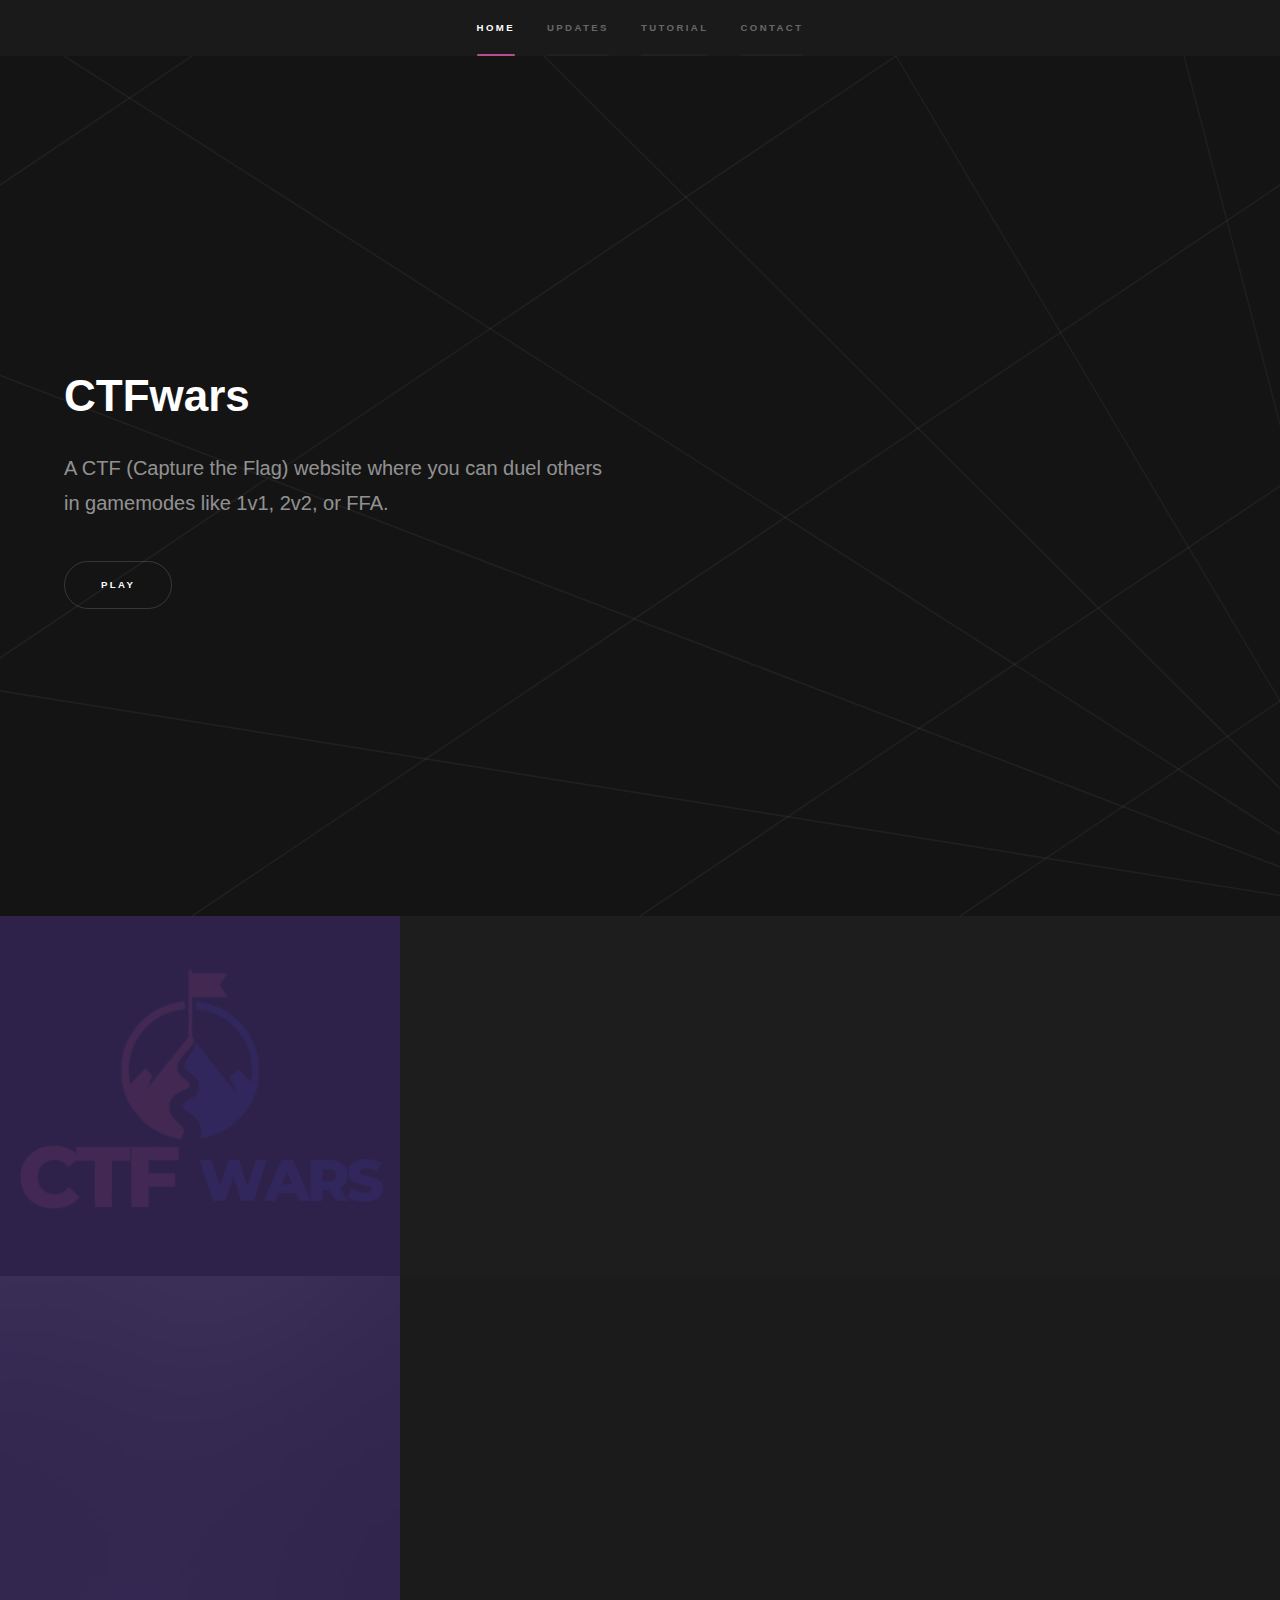
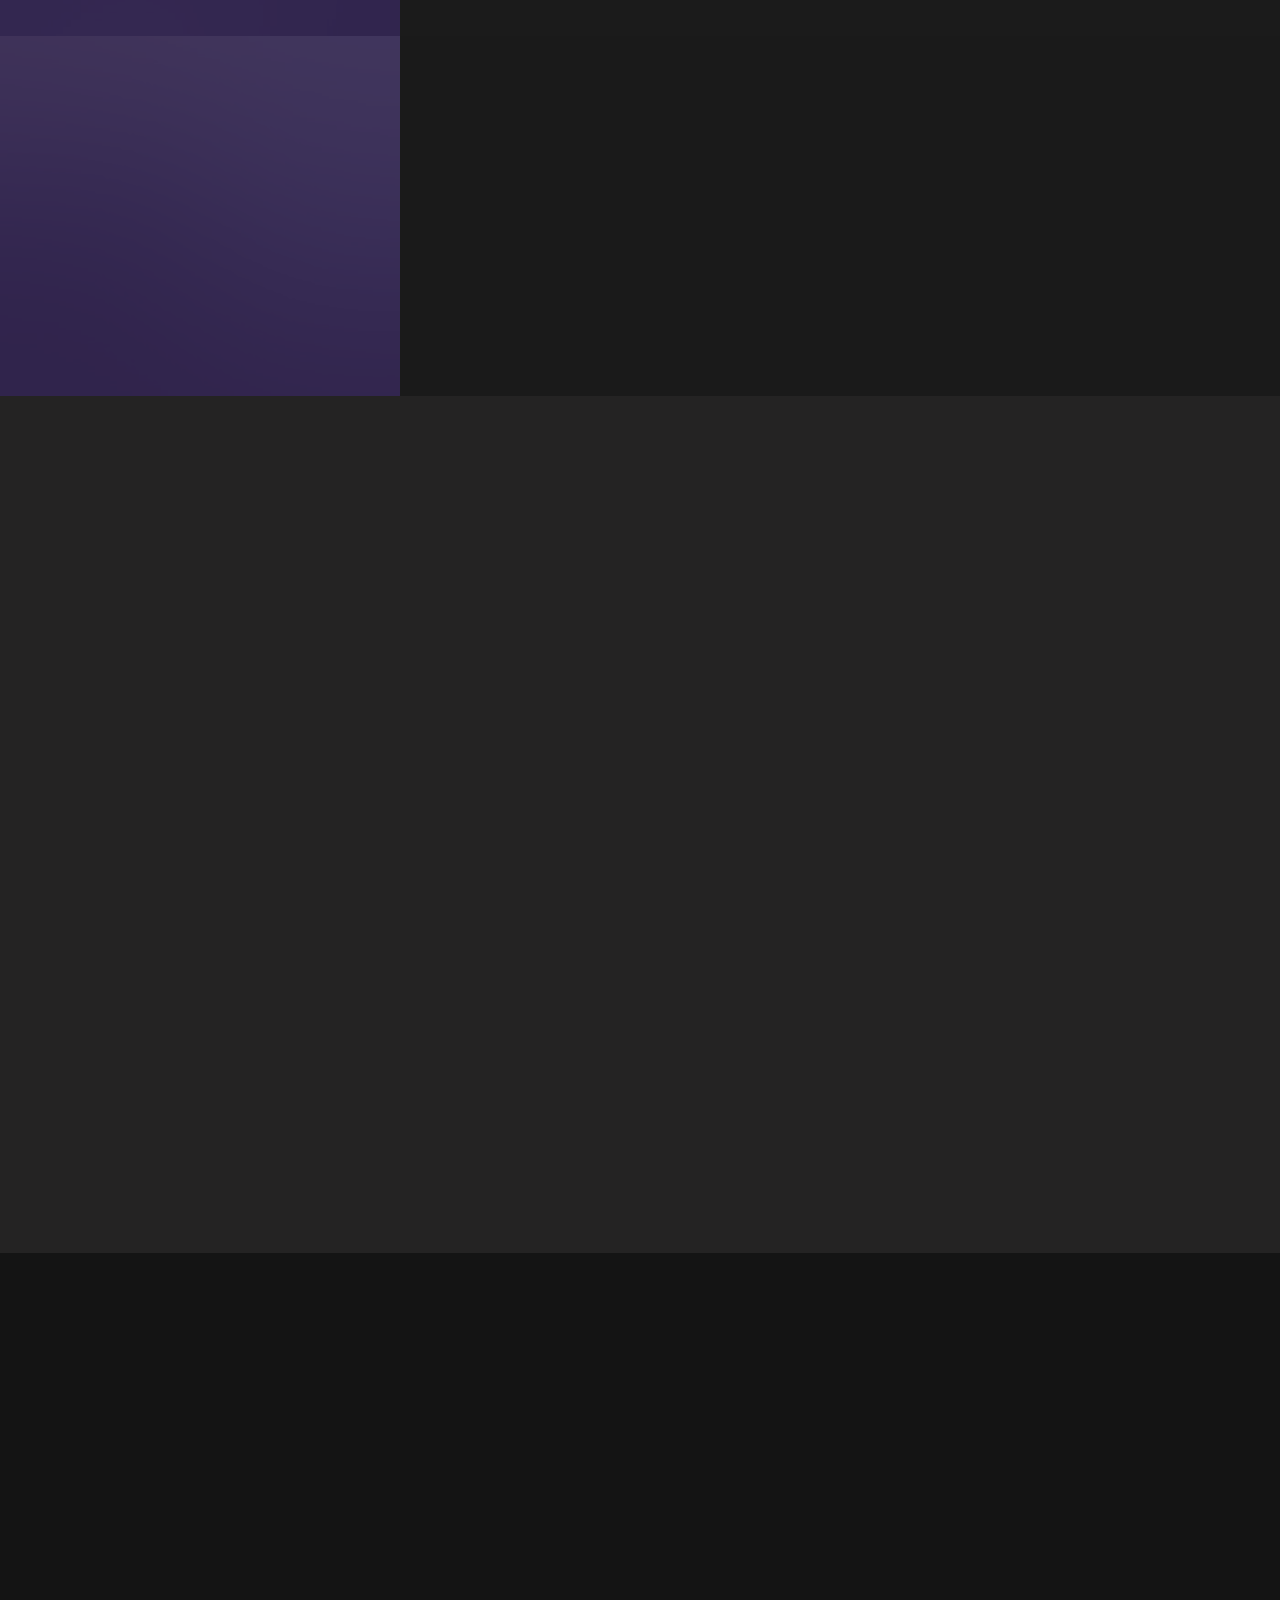
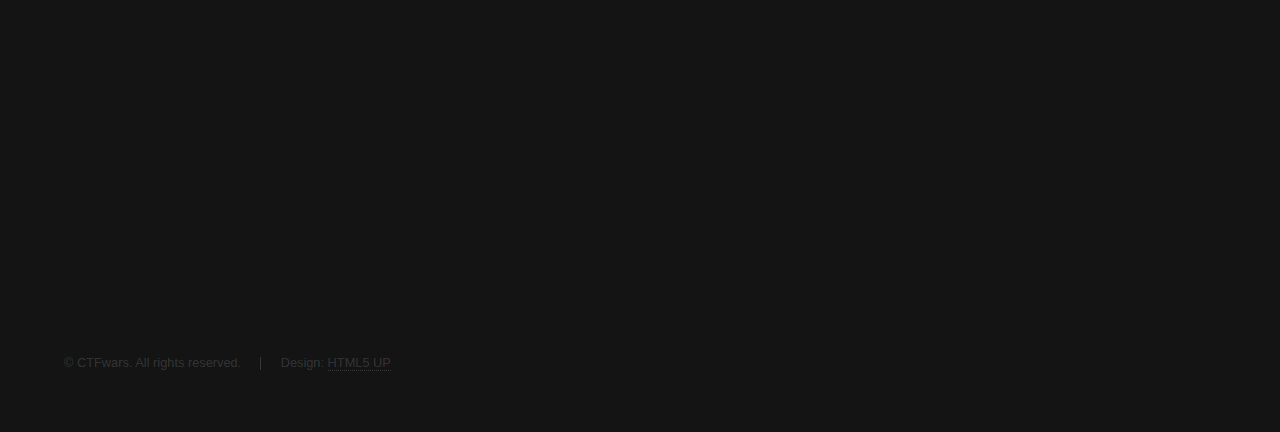
<file: index.html>
<!DOCTYPE HTML>
<!--
	Hyperspace by HTML5 UP
	html5up.net | @ajlkn
	Free for personal and commercial use under the CCA 3.0 license (html5up.net/license)
-->
<html>
	<head>
		<title>CTFWars</title>
		<meta charset="utf-8" />
		<meta name="viewport" content="width=device-width, initial-scale=1, user-scalable=no" />
		<link rel="stylesheet" href="assets/css/main.css" />
		<noscript><link rel="stylesheet" href="assets/css/noscript.css" /></noscript>
	</head>
	<body class="is-preload">

		<!-- Sidebar -->
			<section id="sidebar">
				<div class="inner">
					<nav>
						<ul>
							<li><a href="#intro">Home</a></li>
							<li><a href="#one">Updates</a></li>
							<li><a href="#two">Tutorial</a></li>
							<li><a href="#three">Contact</a></li>
						</ul>
					</nav>
				</div>
			</section>

		<!-- Wrapper -->
			<div id="wrapper">

				<!-- Intro -->
					<section id="intro" class="wrapper style1 fullscreen fade-up">
						<div class="inner">
							<h1>CTFwars</h1>
							<p>A CTF (Capture the Flag) website where you can duel others<br />
							in gamemodes like 1v1, 2v2, or FFA.</p>
							<ul class="actions">
								<li><a href="play.html" class="button scrolly">Play</a></li>
							</ul>
						</div>
					</section>

				<!-- One -->
					<section id="one" class="wrapper style2 spotlights">
						<section>
							<a href="#" class="image"><img src="images/pic01.png" alt="" data-position="center center" /></a>
							<div class="content">
								<div class="inner">
									<h2>Version 1.0 Coming Soon</h2>
									<p>Version 1.0 will be coming soon, featuring multiplayer support, the creation of CTFs, and account creation.</p>
									<ul class="actions">
										<li><a href="updates.html" class="button">Learn more</a></li>
									</ul>
								</div>
							</div>
						</section>
						<section>
							<a href="#" class="image"><img src="images/pic02.jpg" alt="" data-position="top center" /></a>
							<div class="content">
								<div class="inner">
									<h2>Placeholder</h2>
									<p>Current Placeholder for upcoming versions.</p>
									<ul class="actions">
										<li><a href="updates.html" class="button">Learn more</a></li>
									</ul>
								</div>
							</div>
						</section>
						<section>
							<a href="#" class="image"><img src="images/pic03.jpg" alt="" data-position="25% 25%" /></a>
							<div class="content">
								<div class="inner">
									<h2>Placeholder</h2>
									<p>Current Placeholder for upcoming versions.</p>
									<ul class="actions">
										<li><a href="updates.html" class="button">Learn more</a></li>
									</ul>
								</div>
							</div>
						</section>
					</section>

				<!-- Two -->
					<section id="two" class="wrapper style3 fade-up">
						<div class="inner">
							<h2>Tutorial</h2>
							<p>Quick guide for new players.</p>
							<div class="features">
								<section>
									<span class="icon solid major fa-desktop"></span>
									<h3>Connect to an opponent</h3>
									<p>A matchmaking system will place you against another player</p>
								</section>
								<section>
									<span class="icon solid major fa-cog"></span>
									<h3>Question/Prompt</h3>
									<p>Both players will receive the same challenge prompt and necessary files.</p>
								</section>
								<section>
									<span class="icon solid major fa-code"></span>
									<h3>Winning</h3>
									<p>First person to find the hidden flag wins!</p>
								</section>
								<section>
									<span class="icon major fa-gem"></span>
									<h3>Ranking</h3>
									<p>Climb the leaderboards and achieve high rankings.</p>
								</section>
								<section>
									<span class="icon solid major fa-gem"></span>
									<h3>Ranks</h3>
									<p>(Coming Soon)</p>
								</section>
								<section>
									<span class="icon major fa-gem"></span>
									<h3>Customization</h3>
									<p>(Coming Soon)</p>
								</section>
							</div>
							<ul class="actions">
								<li><a href="updates.html" class="button">Learn more</a></li>
							</ul>
						</div>
					</section>

				<!-- Three -->
					<section id="three" class="wrapper style1 fade-up">
						<div class="inner">
							<h2>Get in touch</h2>
							<p>Any questions?</p>
							<div class="split style1">
								<section>
									<form method="post" action="#">
										<div class="fields">
											<div class="field half">
												<label for="name">Name</label>
												<input type="text" name="name" id="name" />
											</div>
											<div class="field half">
												<label for="email">Email</label>
												<input type="text" name="email" id="email" />
											</div>
											<div class="field">
												<label for="message">Message</label>
												<textarea name="message" id="message" rows="5"></textarea>
											</div>
										</div>
										<ul class="actions">
											<li><a href="" class="button submit">Send Message</a></li>
										</ul>
									</form>
								</section>
								<section>
									<!-- <ul class="contact">
										<li>
											<h3>Address</h3>
											<span>12345 Somewhere Road #654<br />
											Nashville, TN 00000-0000<br />
											USA</span>
										</li>
										<li>
											<h3>Email</h3>
											<a href="#">user@untitled.tld</a>
										</li>
										<li>
											<h3>Phone</h3>
											<span>(000) 000-0000</span>
										</li>
										<li>
											<h3>Social</h3>
											<ul class="icons">
												<li><a href="#" class="icon brands fa-twitter"><span class="label">Twitter</span></a></li>
												<li><a href="#" class="icon brands fa-facebook-f"><span class="label">Facebook</span></a></li>
												<li><a href="#" class="icon brands fa-github"><span class="label">GitHub</span></a></li>
												<li><a href="#" class="icon brands fa-instagram"><span class="label">Instagram</span></a></li>
												<li><a href="#" class="icon brands fa-linkedin-in"><span class="label">LinkedIn</span></a></li>
											</ul>
										</li>
									</ul>
								-->
								</section>
							</div>
						</div>
					</section>

			</div>

		<!-- Footer -->
			<footer id="footer" class="wrapper style1-alt">
				<div class="inner">
					<ul class="menu">
						<li>&copy; CTFwars. All rights reserved.</li><li>Design: <a href="http://html5up.net">HTML5 UP</a></li>
					</ul>
				</div>
			</footer>

		<!-- Scripts -->
			<script src="assets/js/jquery.min.js"></script>
			<script src="assets/js/jquery.scrollex.min.js"></script>
			<script src="assets/js/jquery.scrolly.min.js"></script>
			<script src="assets/js/browser.min.js"></script>
			<script src="assets/js/breakpoints.min.js"></script>
			<script src="assets/js/util.js"></script>
			<script src="assets/js/main.js"></script>

	</body>
</html>
</file>
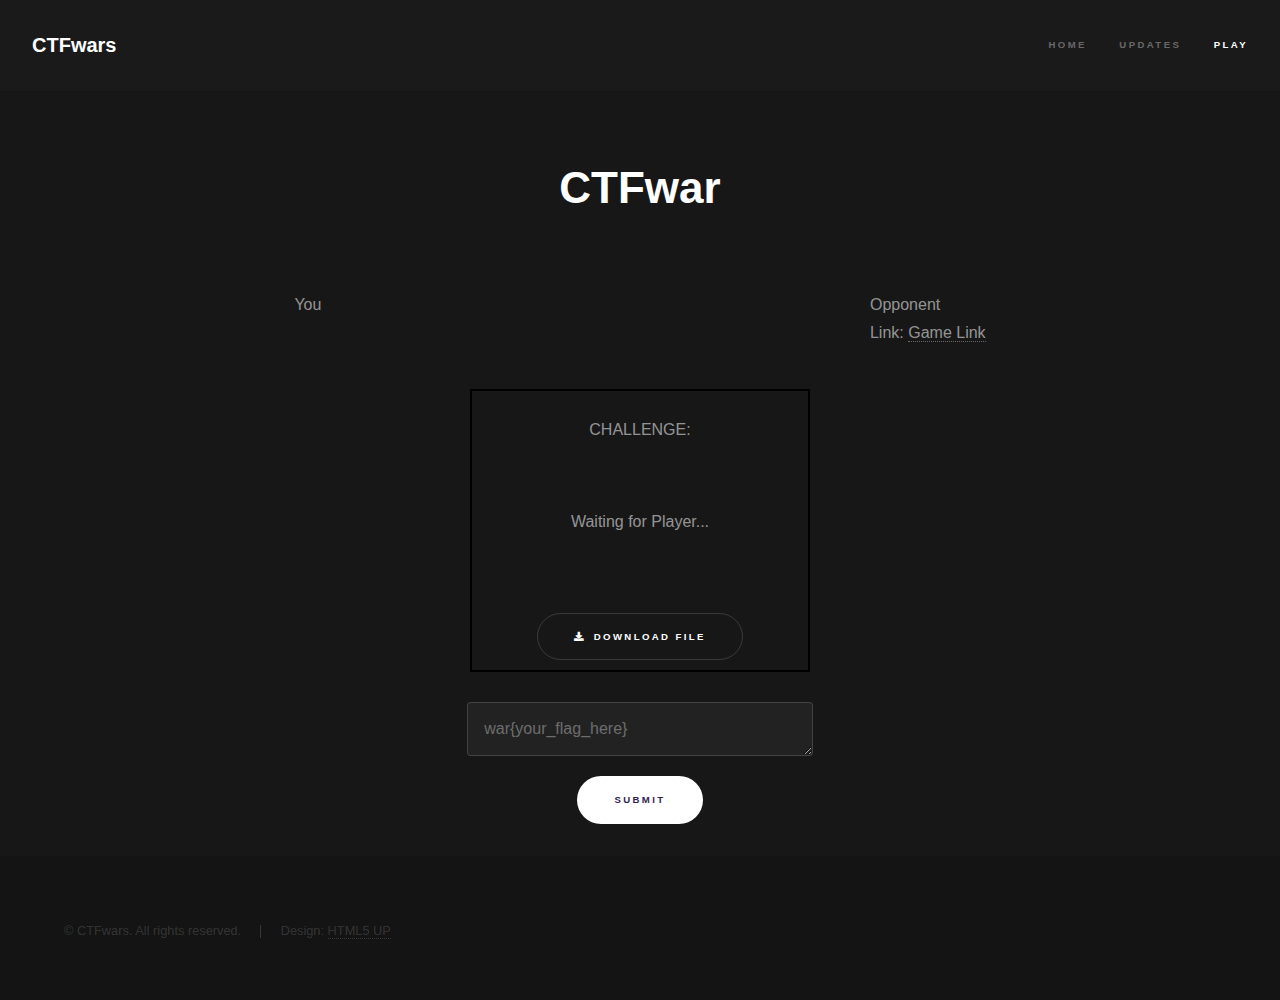
<file: game.html>
<!DOCTYPE HTML>
<!--
	Hyperspace by HTML5 UP
	html5up.net | @ajlkn
	Free for personal and commercial use under the CCA 3.0 license (html5up.net/license)
-->
<html>
	<head>
		<title>CTFwars</title>
		<meta charset="utf-8" />
		<meta name="viewport" content="width=device-width, initial-scale=1, user-scalable=no" />
		<link rel="stylesheet" href="assets/css/main.css" />
		<noscript><link rel="stylesheet" href="assets/css/noscript.css" /></noscript>
	</head>
	<body class="is-preload">

		<!-- Header -->
			<header id="header">
				<a href="index.html" class="title">CTFwars</a>
				<nav>
					<ul>
						<li><a href="index.html">Home</a></li>
						<li><a href="updates.html">Updates</a></li>
						<li><a href="play.html" class="active">Play</a></li>
					</ul>
				</nav>
			</header>

		<!-- Wrapper -->
			<div id="wrapper">

				<!-- Main -->
					<section id="main" class="wrapper">
						<div class="inner">
							<h1 style="text-align:center">CTFwar</h1>
							<a style="display:flex; width: 20%; text-align:center; margin: auto" href="#" id="homebutton" class="button primary">Back to Home</a>
							
						
							<!-- You and Opponent Labels -->
							<div style="display: flex; justify-content: space-between; width: 60%; margin: auto;">
								<span>You</span>
								<span>Opponent <p>Link: <a id="gameLink" href="#">Game Link</a></p></span> 
							</div>
						
							<!-- Flex container to hold both the challenge box and the text box -->
							<div style="display: flex; justify-content: center; width: 100%; margin: auto; ">
								
								<!-- Challenge Box -->
								<div style="width: 100%; padding: 10px;margin: auto;">
									<div style="width:30%; padding:10px;margin:auto;border:2px solid black">
									<p style="margin-top: 5%; text-align:center">CHALLENGE:</p>
									<div style="display: flex; flex-direction: column; align-items: center;">
										<span id="waiting" style="margin-top: 10%;text-align:center">Waiting for Player...</span>
										<span id="question" style="margin-top: -20%; text-align: center;">
											Baldjasoidjasoidjaiodjasoidja<br>
											asdasDASD<br>
											adas<br>
											dasdasdasdasda<br>
											adasdas
										</span>
										<a href="#" id="download" download="#" class="button icon solid fa-download">Download file</a>
										
									</div>
									</div>
								</div>

						
						
							</div>
						
							<!-- Input Box for Flag Submission -->
							<div style="margin-top: 20px; text-align: center;">
								<textarea id="answerInput" placeholder="war{your_flag_here}" rows="1" style="width:30%;margin:auto "></textarea>
								<a style="margin-top: 20px; text-align:center" href="#" id="submit" class="button primary">Submit</a>
							</div>
							
						</div>
						
					</section>

			</div>

		<!-- Footer -->
			<footer id="footer" class="wrapper alt">
				<div class="inner">
					<ul class="menu">
						<li>&copy; CTFwars. All rights reserved.</li><li>Design: <a href="http://html5up.net">HTML5 UP</a></li>
					</ul>
				</div>
			</footer>

		<!-- Scripts -->
			<script src="assets/js/jquery.min.js"></script>
			<script src="assets/js/jquery.scrollex.min.js"></script>
			<script src="assets/js/jquery.scrolly.min.js"></script>
			<script src="assets/js/browser.min.js"></script>
			<script src="assets/js/breakpoints.min.js"></script>
			<script src="assets/js/util.js"></script>
			<script src="assets/js/main.js"></script>
			<script src="https://cdn.socket.io/4.5.4/socket.io.min.js"></script>
			<script src="game.js"></script>

	</body>
</html>
</file>
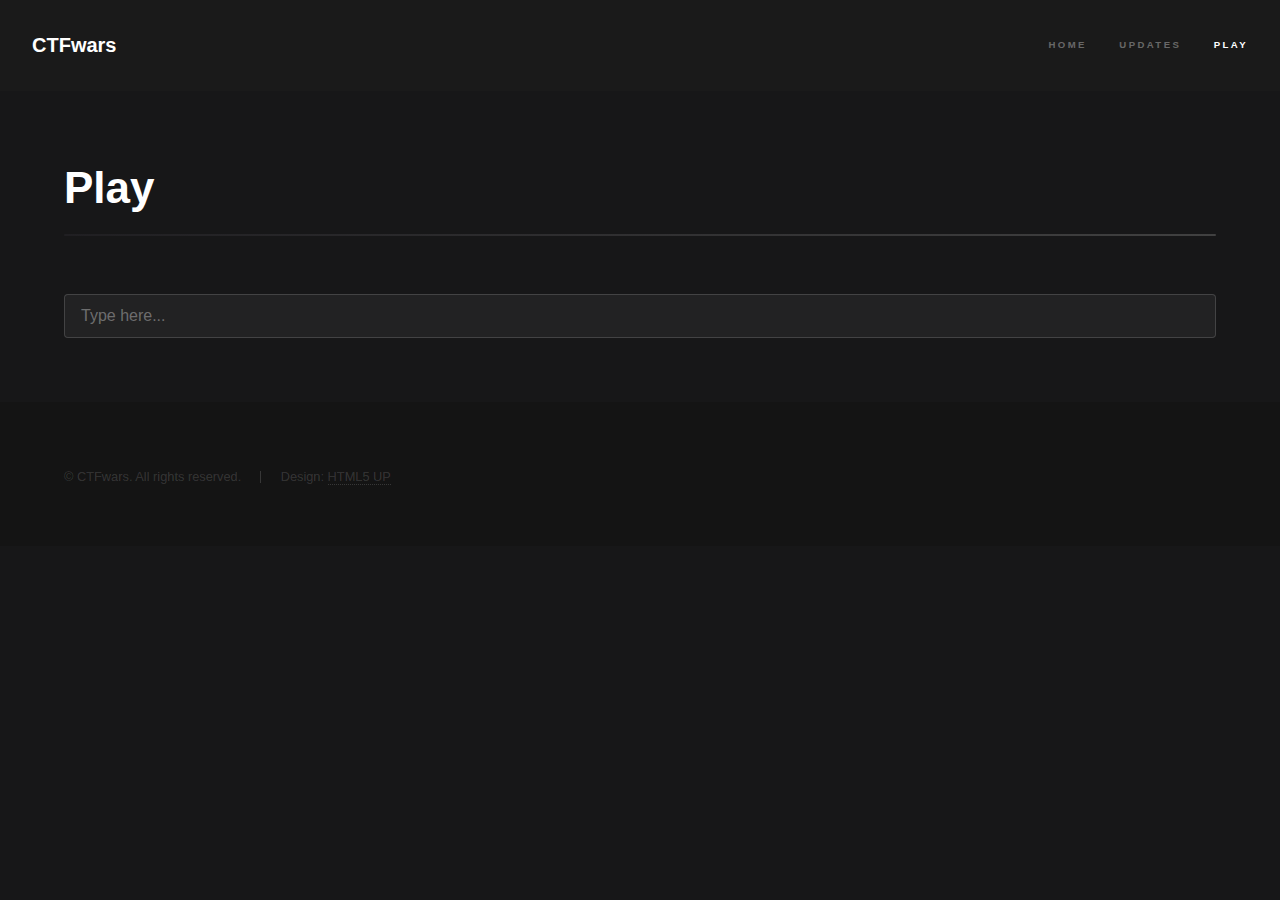
<file: play.html>
<!DOCTYPE HTML>
<!--
	Hyperspace by HTML5 UP
	html5up.net | @ajlkn
	Free for personal and commercial use under the CCA 3.0 license (html5up.net/license)
-->
<html>
	<head>
		<title>CTFwars</title>
		<meta charset="utf-8" />
		<meta name="viewport" content="width=device-width, initial-scale=1, user-scalable=no" />
		<link rel="stylesheet" href="assets/css/main.css" />
		<noscript><link rel="stylesheet" href="assets/css/noscript.css" /></noscript>
	</head>
	<body class="is-preload">

		<!-- Header -->
			<header id="header">
				<a href="index.html" class="title">CTFwars</a>
				<nav>
					<ul>
						<li><a href="index.html">Home</a></li>
						<li><a href="updates.html">Updates</a></li>
						<li><a href="play.html" class="active">Play</a></li>
					</ul>
				</nav>
			</header>

		<!-- Wrapper -->
			<div id="wrapper">

				<!-- Main -->
					<section id="main" class="wrapper">
						<div class="inner">
							<h1 class="major">Play</h1>
							<input type="text" id="inputBox" placeholder="Type here..." />
							<p id="opponentText"></p>

						</div>
					</section>

			</div>

		<!-- Footer -->
			<footer id="footer" class="wrapper alt">
				<div class="inner">
					<ul class="menu">
						<li>&copy; CTFwars. All rights reserved.</li><li>Design: <a href="http://html5up.net">HTML5 UP</a></li>
					</ul>
				</div>
			</footer>

		<!-- Scripts -->
			<script src="assets/js/jquery.min.js"></script>
			<script src="assets/js/jquery.scrollex.min.js"></script>
			<script src="assets/js/jquery.scrolly.min.js"></script>
			<script src="assets/js/browser.min.js"></script>
			<script src="assets/js/breakpoints.min.js"></script>
			<script src="assets/js/util.js"></script>
			<script src="assets/js/main.js"></script>
			<script src="https://cdn.socket.io/4.5.4/socket.io.min.js"></script>
			<script src="script.js"></script>

	</body>
</html>
</file>
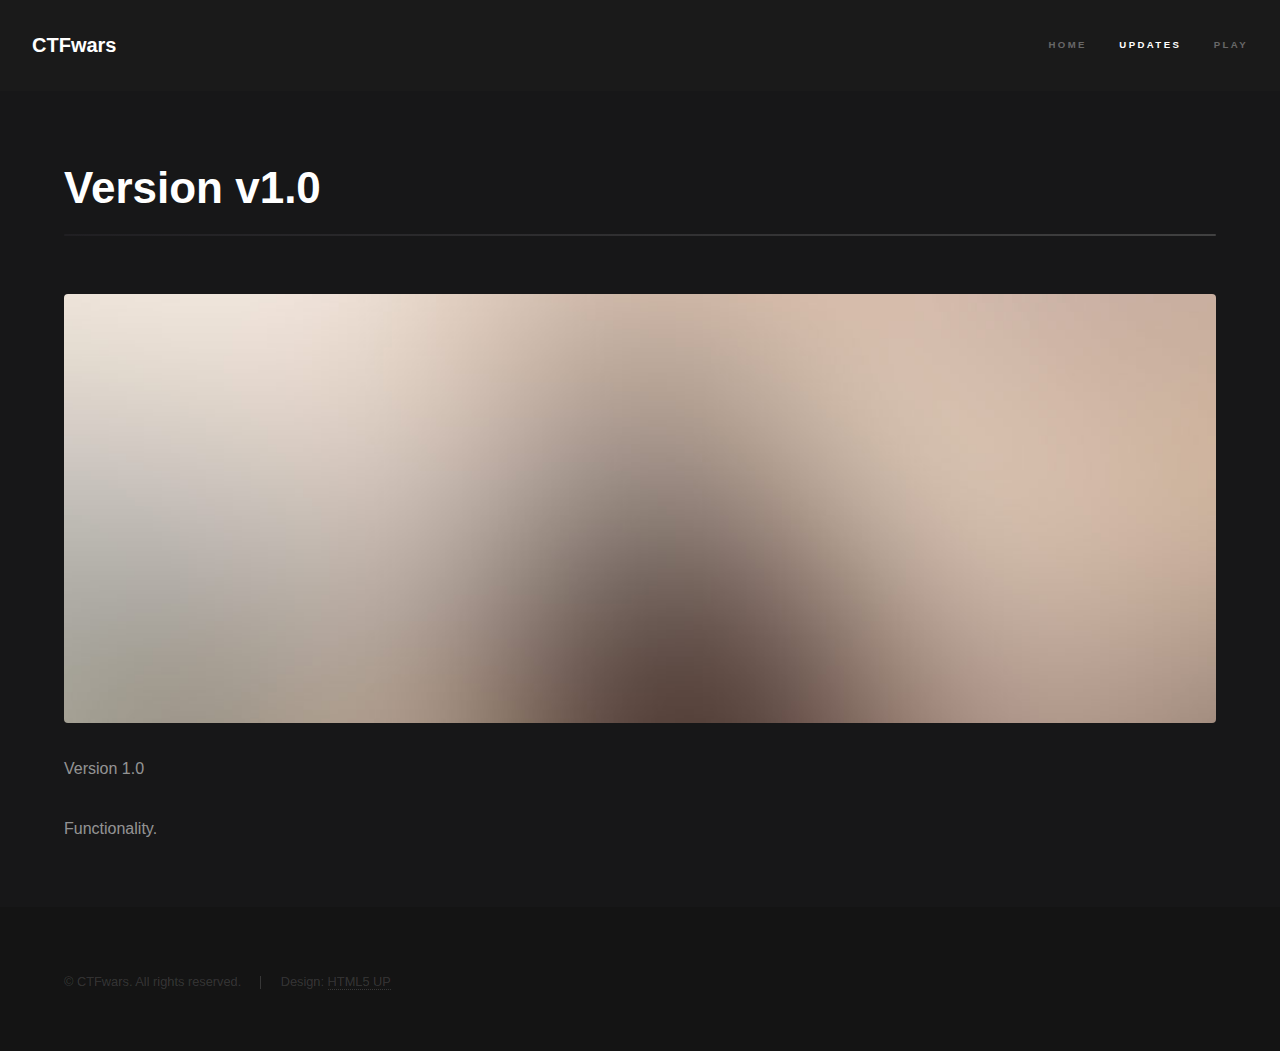
<file: updates.html>
<!DOCTYPE HTML>
<!--
	Hyperspace by HTML5 UP
	html5up.net | @ajlkn
	Free for personal and commercial use under the CCA 3.0 license (html5up.net/license)
-->
<html>
	<head>
		<title>CTFwars</title>
		<meta charset="utf-8" />
		<meta name="viewport" content="width=device-width, initial-scale=1, user-scalable=no" />
		<link rel="stylesheet" href="assets/css/main.css" />
		<noscript><link rel="stylesheet" href="assets/css/noscript.css" /></noscript>
	</head>
	<body class="is-preload">

		<!-- Header -->
			<header id="header">
				<a href="index.html" class="title">CTFwars</a>
				<nav>
					<ul>
						<li><a href="index.html">Home</a></li>
						<li><a href="updates.html" class="active">Updates</a></li>
						<li><a href="play.html">Play</a></li>
					</ul>
				</nav>
			</header>

		<!-- Wrapper -->
			<div id="wrapper">

				<!-- Main -->
					<section id="main" class="wrapper">
						<div class="inner">
							<h1 class="major">Version v1.0</h1>
							<span class="image fit"><img src="images/pic04.jpg" alt="" /></span>
							<p>Version 1.0</p>
							<p>
								Functionality.
							</p>
						</div>
					</section>

			</div>

		<!-- Footer -->
			<footer id="footer" class="wrapper alt">
				<div class="inner">
					<ul class="menu">
						<li>&copy; CTFwars. All rights reserved.</li><li>Design: <a href="http://html5up.net">HTML5 UP</a></li>
					</ul>
				</div>
			</footer>

		<!-- Scripts -->
			<script src="assets/js/jquery.min.js"></script>
			<script src="assets/js/jquery.scrollex.min.js"></script>
			<script src="assets/js/jquery.scrolly.min.js"></script>
			<script src="assets/js/browser.min.js"></script>
			<script src="assets/js/breakpoints.min.js"></script>
			<script src="assets/js/util.js"></script>
			<script src="assets/js/main.js"></script>

	</body>
</html>
</file>
<file: assets/css/noscript.css>
/*
	Hyperspace by HTML5 UP
	html5up.net | @ajlkn
	Free for personal and commercial use under the CCA 3.0 license (html5up.net/license)
*/

/* Spotlights */

	.spotlights > section > .image:before {
		opacity: 0 !important;
	}

	.spotlights > section > .content > .inner {
		-moz-transform: none !important;
		-webkit-transform: none !important;
		-ms-transform: none !important;
		transform: none !important;
		opacity: 1 !important;
	}

/* Wrapper */

	.wrapper > .inner {
		opacity: 1 !important;
		-moz-transform: none !important;
		-webkit-transform: none !important;
		-ms-transform: none !important;
		transform: none !important;
	}

/* Sidebar */

	#sidebar > .inner {
		opacity: 1 !important;
	}

	#sidebar nav > ul > li {
		-moz-transform: none !important;
		-webkit-transform: none !important;
		-ms-transform: none !important;
		transform: none !important;
		opacity: 1 !important;
	}
</file>
<file: assets/css/main.css>
@import url(fontawesome-all.min.css);

/*
	Hyperspace by HTML5 UP
	html5up.net | @ajlkn
	Free for personal and commercial use under the CCA 3.0 license (html5up.net/license)
*/

html, body, div, span, applet, object,
iframe, h1, h2, h3, h4, h5, h6, p, blockquote,
pre, a, abbr, acronym, address, big, cite,
code, del, dfn, em, img, ins, kbd, q, s, samp,
small, strike, strong, sub, sup, tt, var, b,
u, i, center, dl, dt, dd, ol, ul, li, fieldset,
form, label, legend, table, caption, tbody,
tfoot, thead, tr, th, td, article, aside,
canvas, details, embed, figure, figcaption,
footer, header, hgroup, menu, nav, output, ruby,
section, summary, time, mark, audio, video {
	margin: 0;
	padding: 0;
	border: 0;
	font-size: 100%;
	font: inherit;
	vertical-align: baseline;}

article, aside, details, figcaption, figure,
footer, header, hgroup, menu, nav, section {
	display: block;}

body {
	line-height: 1;
}

ol, ul {
	list-style: none;
}

blockquote, q {
	quotes: none;
}

	blockquote:before, blockquote:after, q:before, q:after {
		content: '';
		content: none;
	}

table {
	border-collapse: collapse;
	border-spacing: 0;
}

body {
	-webkit-text-size-adjust: none;
}

mark {
	background-color: transparent;
	color: inherit;
}

input::-moz-focus-inner {
	border: 0;
	padding: 0;
}

input, select, textarea {
	-moz-appearance: none;
	-webkit-appearance: none;
	-ms-appearance: none;
	appearance: none;
}

/* Basic */

	@-ms-viewport {
		width: device-width;
	}

	body {
		-ms-overflow-style: scrollbar;
	}

	@media screen and (max-width: 480px) {

		html, body {
			min-width: 320px;
		}

	}

	html {
		box-sizing: border-box;
	}

	*, *:before, *:after {
		box-sizing: inherit;
	}

	body {
		background: #171718;
	}

		body.is-preload *, body.is-preload *:before, body.is-preload *:after {
			-moz-animation: none !important;
			-webkit-animation: none !important;
			-ms-animation: none !important;
			animation: none !important;
			-moz-transition: none !important;
			-webkit-transition: none !important;
			-ms-transition: none !important;
			transition: none !important;
		}

/* Type */

	body, input, select, textarea {
		color: rgba(255, 255, 255, 0.55);
		font-family: Arial, Helvetica, sans-serif;
		font-size: 16.5pt;
		font-weight: normal;
		line-height: 1.75;
	}

		@media screen and (max-width: 1680px) {

			body, input, select, textarea {
				font-size: 13pt;
			}

		}

		@media screen and (max-width: 1280px) {

			body, input, select, textarea {
				font-size: 12pt;
			}

		}

		@media screen and (max-width: 360px) {

			body, input, select, textarea {
				font-size: 11pt;
			}

		}

	a {
		-moz-transition: color 0.2s ease, border-bottom-color 0.2s ease;
		-webkit-transition: color 0.2s ease, border-bottom-color 0.2s ease;
		-ms-transition: color 0.2s ease, border-bottom-color 0.2s ease;
		transition: color 0.2s ease, border-bottom-color 0.2s ease;
		border-bottom: dotted 1px rgba(255, 255, 255, 0.35);
		color: inherit;
		text-decoration: none;
	}

		a:hover {
			border-bottom-color: transparent;
			color: #ffffff;
		}

	strong, b {
		color: #ffffff;
		font-weight: bold;
	}

	em, i {
		font-style: italic;
	}

	p {
		margin: 0 0 2em 0;
	}

	h1, h2, h3, h4, h5, h6 {
		color: #ffffff;
		font-weight: bold;
		line-height: 1.5;
		margin: 0 0 0.5em 0;
	}

		h1 a, h2 a, h3 a, h4 a, h5 a, h6 a {
			color: inherit;
			text-decoration: none;
		}

	h1 {
		font-size: 2.75em;
	}

		h1.major {
			margin: 0 0 1.3em 0;
			position: relative;
			padding-bottom: 0.35em;
		}

			h1.major:after {
				background-image: -moz-linear-gradient(to right, #201f22, #414141);
				background-image: -webkit-linear-gradient(to right, #201f22, #414141);
				background-image: -ms-linear-gradient(to right, #201f22, #414141);
				background-image: linear-gradient(to right, #201f22, #414141);
				-moz-transition: max-width 0.2s ease;
				-webkit-transition: max-width 0.2s ease;
				-ms-transition: max-width 0.2s ease;
				transition: max-width 0.2s ease;
				border-radius: 0.2em;
				bottom: 0;
				content: '';
				height: 0.05em;
				position: absolute;
				right: 0;
				width: 100%;
			}

	h2 {
		font-size: 1.75em;
	}

	h3 {
		font-size: 1.1em;
	}

	h4 {
		font-size: 1em;
	}

	h5 {
		font-size: 0.8em;
	}

	h6 {
		font-size: 0.6em;
	}

	@media screen and (max-width: 736px) {

		h1 {
			font-size: 2em;
		}

		h2 {
			font-size: 1.25em;
		}

		h3 {
			font-size: 1em;
		}

		h4 {
			font-size: 0.8em;
		}

		h5 {
			font-size: 0.6em;
		}

		h6 {
			font-size: 0.6em;
		}

	}

	sub {
		font-size: 0.8em;
		position: relative;
		top: 0.5em;
	}

	sup {
		font-size: 0.8em;
		position: relative;
		top: -0.5em;
	}

	blockquote {
		border-left: solid 4px rgba(255, 255, 255, 0.15);
		font-style: italic;
		margin: 0 0 2em 0;
		padding: 0.5em 0 0.5em 2em;
	}

	code {
		background: rgba(255, 255, 255, 0.05);
		border-radius: 0.25em;
		border: solid 1px rgba(255, 255, 255, 0.15);
		font-family: "Courier New", monospace;
		font-size: 0.9em;
		margin: 0 0.25em;
		padding: 0.25em 0.65em;
	}

	pre {
		-webkit-overflow-scrolling: touch;
		font-family: "Courier New", monospace;
		font-size: 0.9em;
		margin: 0 0 2em 0;
	}

		pre code {
			display: block;
			line-height: 1.75em;
			padding: 1em 1.5em;
			overflow-x: auto;
		}

	hr {
		border: 0;
		border-bottom: solid 1px rgba(255, 255, 255, 0.15);
		margin: 2em 0;
	}

		hr.major {
			margin: 3em 0;
		}

	.align-left {
		text-align: left;
	}

	.align-center {
		text-align: center;
	}

	.align-right {
		text-align: right;
	}

/* Row */

	.row {
		display: flex;
		flex-wrap: wrap;
		box-sizing: border-box;
		align-items: stretch;
	}

		.row > * {
			box-sizing: border-box;
		}

		.row.gtr-uniform > * > :last-child {
			margin-bottom: 0;
		}

		.row.aln-left {
			justify-content: flex-start;
		}

		.row.aln-center {
			justify-content: center;
		}

		.row.aln-right {
			justify-content: flex-end;
		}

		.row.aln-top {
			align-items: flex-start;
		}

		.row.aln-middle {
			align-items: center;
		}

		.row.aln-bottom {
			align-items: flex-end;
		}

		.row > .imp {
			order: -1;
		}

		.row > .col-1 {
			width: 8.33333%;
		}

		.row > .off-1 {
			margin-left: 8.33333%;
		}

		.row > .col-2 {
			width: 16.66667%;
		}

		.row > .off-2 {
			margin-left: 16.66667%;
		}

		.row > .col-3 {
			width: 25%;
		}

		.row > .off-3 {
			margin-left: 25%;
		}

		.row > .col-4 {
			width: 33.33333%;
		}

		.row > .off-4 {
			margin-left: 33.33333%;
		}

		.row > .col-5 {
			width: 41.66667%;
		}

		.row > .off-5 {
			margin-left: 41.66667%;
		}

		.row > .col-6 {
			width: 50%;
		}

		.row > .off-6 {
			margin-left: 50%;
		}

		.row > .col-7 {
			width: 58.33333%;
		}

		.row > .off-7 {
			margin-left: 58.33333%;
		}

		.row > .col-8 {
			width: 66.66667%;
		}

		.row > .off-8 {
			margin-left: 66.66667%;
		}

		.row > .col-9 {
			width: 75%;
		}

		.row > .off-9 {
			margin-left: 75%;
		}

		.row > .col-10 {
			width: 83.33333%;
		}

		.row > .off-10 {
			margin-left: 83.33333%;
		}

		.row > .col-11 {
			width: 91.66667%;
		}

		.row > .off-11 {
			margin-left: 91.66667%;
		}

		.row > .col-12 {
			width: 100%;
		}

		.row > .off-12 {
			margin-left: 100%;
		}

		.row.gtr-0 {
			margin-top: 0;
			margin-left: 0em;
		}

			.row.gtr-0 > * {
				padding: 0 0 0 0em;
			}

			.row.gtr-0.gtr-uniform {
				margin-top: 0em;
			}

				.row.gtr-0.gtr-uniform > * {
					padding-top: 0em;
				}

		.row.gtr-25 {
			margin-top: 0;
			margin-left: -0.375em;
		}

			.row.gtr-25 > * {
				padding: 0 0 0 0.375em;
			}

			.row.gtr-25.gtr-uniform {
				margin-top: -0.375em;
			}

				.row.gtr-25.gtr-uniform > * {
					padding-top: 0.375em;
				}

		.row.gtr-50 {
			margin-top: 0;
			margin-left: -0.75em;
		}

			.row.gtr-50 > * {
				padding: 0 0 0 0.75em;
			}

			.row.gtr-50.gtr-uniform {
				margin-top: -0.75em;
			}

				.row.gtr-50.gtr-uniform > * {
					padding-top: 0.75em;
				}

		.row {
			margin-top: 0;
			margin-left: -1.5em;
		}

			.row > * {
				padding: 0 0 0 1.5em;
			}

			.row.gtr-uniform {
				margin-top: -1.5em;
			}

				.row.gtr-uniform > * {
					padding-top: 1.5em;
				}

		.row.gtr-150 {
			margin-top: 0;
			margin-left: -2.25em;
		}

			.row.gtr-150 > * {
				padding: 0 0 0 2.25em;
			}

			.row.gtr-150.gtr-uniform {
				margin-top: -2.25em;
			}

				.row.gtr-150.gtr-uniform > * {
					padding-top: 2.25em;
				}

		.row.gtr-200 {
			margin-top: 0;
			margin-left: -3em;
		}

			.row.gtr-200 > * {
				padding: 0 0 0 3em;
			}

			.row.gtr-200.gtr-uniform {
				margin-top: -3em;
			}

				.row.gtr-200.gtr-uniform > * {
					padding-top: 3em;
				}

		@media screen and (max-width: 1680px) {

			.row {
				display: flex;
				flex-wrap: wrap;
				box-sizing: border-box;
				align-items: stretch;
			}

				.row > * {
					box-sizing: border-box;
				}

				.row.gtr-uniform > * > :last-child {
					margin-bottom: 0;
				}

				.row.aln-left {
					justify-content: flex-start;
				}

				.row.aln-center {
					justify-content: center;
				}

				.row.aln-right {
					justify-content: flex-end;
				}

				.row.aln-top {
					align-items: flex-start;
				}

				.row.aln-middle {
					align-items: center;
				}

				.row.aln-bottom {
					align-items: flex-end;
				}

				.row > .imp-xlarge {
					order: -1;
				}

				.row > .col-1-xlarge {
					width: 8.33333%;
				}

				.row > .off-1-xlarge {
					margin-left: 8.33333%;
				}

				.row > .col-2-xlarge {
					width: 16.66667%;
				}

				.row > .off-2-xlarge {
					margin-left: 16.66667%;
				}

				.row > .col-3-xlarge {
					width: 25%;
				}

				.row > .off-3-xlarge {
					margin-left: 25%;
				}

				.row > .col-4-xlarge {
					width: 33.33333%;
				}

				.row > .off-4-xlarge {
					margin-left: 33.33333%;
				}

				.row > .col-5-xlarge {
					width: 41.66667%;
				}

				.row > .off-5-xlarge {
					margin-left: 41.66667%;
				}

				.row > .col-6-xlarge {
					width: 50%;
				}

				.row > .off-6-xlarge {
					margin-left: 50%;
				}

				.row > .col-7-xlarge {
					width: 58.33333%;
				}

				.row > .off-7-xlarge {
					margin-left: 58.33333%;
				}

				.row > .col-8-xlarge {
					width: 66.66667%;
				}

				.row > .off-8-xlarge {
					margin-left: 66.66667%;
				}

				.row > .col-9-xlarge {
					width: 75%;
				}

				.row > .off-9-xlarge {
					margin-left: 75%;
				}

				.row > .col-10-xlarge {
					width: 83.33333%;
				}

				.row > .off-10-xlarge {
					margin-left: 83.33333%;
				}

				.row > .col-11-xlarge {
					width: 91.66667%;
				}

				.row > .off-11-xlarge {
					margin-left: 91.66667%;
				}

				.row > .col-12-xlarge {
					width: 100%;
				}

				.row > .off-12-xlarge {
					margin-left: 100%;
				}

				.row.gtr-0 {
					margin-top: 0;
					margin-left: 0em;
				}

					.row.gtr-0 > * {
						padding: 0 0 0 0em;
					}

					.row.gtr-0.gtr-uniform {
						margin-top: 0em;
					}

						.row.gtr-0.gtr-uniform > * {
							padding-top: 0em;
						}

				.row.gtr-25 {
					margin-top: 0;
					margin-left: -0.375em;
				}

					.row.gtr-25 > * {
						padding: 0 0 0 0.375em;
					}

					.row.gtr-25.gtr-uniform {
						margin-top: -0.375em;
					}

						.row.gtr-25.gtr-uniform > * {
							padding-top: 0.375em;
						}

				.row.gtr-50 {
					margin-top: 0;
					margin-left: -0.75em;
				}

					.row.gtr-50 > * {
						padding: 0 0 0 0.75em;
					}

					.row.gtr-50.gtr-uniform {
						margin-top: -0.75em;
					}

						.row.gtr-50.gtr-uniform > * {
							padding-top: 0.75em;
						}

				.row {
					margin-top: 0;
					margin-left: -1.5em;
				}

					.row > * {
						padding: 0 0 0 1.5em;
					}

					.row.gtr-uniform {
						margin-top: -1.5em;
					}

						.row.gtr-uniform > * {
							padding-top: 1.5em;
						}

				.row.gtr-150 {
					margin-top: 0;
					margin-left: -2.25em;
				}

					.row.gtr-150 > * {
						padding: 0 0 0 2.25em;
					}

					.row.gtr-150.gtr-uniform {
						margin-top: -2.25em;
					}

						.row.gtr-150.gtr-uniform > * {
							padding-top: 2.25em;
						}

				.row.gtr-200 {
					margin-top: 0;
					margin-left: -3em;
				}

					.row.gtr-200 > * {
						padding: 0 0 0 3em;
					}

					.row.gtr-200.gtr-uniform {
						margin-top: -3em;
					}

						.row.gtr-200.gtr-uniform > * {
							padding-top: 3em;
						}

		}

		@media screen and (max-width: 1280px) {

			.row {
				display: flex;
				flex-wrap: wrap;
				box-sizing: border-box;
				align-items: stretch;
			}

				.row > * {
					box-sizing: border-box;
				}

				.row.gtr-uniform > * > :last-child {
					margin-bottom: 0;
				}

				.row.aln-left {
					justify-content: flex-start;
				}

				.row.aln-center {
					justify-content: center;
				}

				.row.aln-right {
					justify-content: flex-end;
				}

				.row.aln-top {
					align-items: flex-start;
				}

				.row.aln-middle {
					align-items: center;
				}

				.row.aln-bottom {
					align-items: flex-end;
				}

				.row > .imp-large {
					order: -1;
				}

				.row > .col-1-large {
					width: 8.33333%;
				}

				.row > .off-1-large {
					margin-left: 8.33333%;
				}

				.row > .col-2-large {
					width: 16.66667%;
				}

				.row > .off-2-large {
					margin-left: 16.66667%;
				}

				.row > .col-3-large {
					width: 25%;
				}

				.row > .off-3-large {
					margin-left: 25%;
				}

				.row > .col-4-large {
					width: 33.33333%;
				}

				.row > .off-4-large {
					margin-left: 33.33333%;
				}

				.row > .col-5-large {
					width: 41.66667%;
				}

				.row > .off-5-large {
					margin-left: 41.66667%;
				}

				.row > .col-6-large {
					width: 50%;
				}

				.row > .off-6-large {
					margin-left: 50%;
				}

				.row > .col-7-large {
					width: 58.33333%;
				}

				.row > .off-7-large {
					margin-left: 58.33333%;
				}

				.row > .col-8-large {
					width: 66.66667%;
				}

				.row > .off-8-large {
					margin-left: 66.66667%;
				}

				.row > .col-9-large {
					width: 75%;
				}

				.row > .off-9-large {
					margin-left: 75%;
				}

				.row > .col-10-large {
					width: 83.33333%;
				}

				.row > .off-10-large {
					margin-left: 83.33333%;
				}

				.row > .col-11-large {
					width: 91.66667%;
				}

				.row > .off-11-large {
					margin-left: 91.66667%;
				}

				.row > .col-12-large {
					width: 100%;
				}

				.row > .off-12-large {
					margin-left: 100%;
				}

				.row.gtr-0 {
					margin-top: 0;
					margin-left: 0em;
				}

					.row.gtr-0 > * {
						padding: 0 0 0 0em;
					}

					.row.gtr-0.gtr-uniform {
						margin-top: 0em;
					}

						.row.gtr-0.gtr-uniform > * {
							padding-top: 0em;
						}

				.row.gtr-25 {
					margin-top: 0;
					margin-left: -0.375em;
				}

					.row.gtr-25 > * {
						padding: 0 0 0 0.375em;
					}

					.row.gtr-25.gtr-uniform {
						margin-top: -0.375em;
					}

						.row.gtr-25.gtr-uniform > * {
							padding-top: 0.375em;
						}

				.row.gtr-50 {
					margin-top: 0;
					margin-left: -0.75em;
				}

					.row.gtr-50 > * {
						padding: 0 0 0 0.75em;
					}

					.row.gtr-50.gtr-uniform {
						margin-top: -0.75em;
					}

						.row.gtr-50.gtr-uniform > * {
							padding-top: 0.75em;
						}

				.row {
					margin-top: 0;
					margin-left: -1.5em;
				}

					.row > * {
						padding: 0 0 0 1.5em;
					}

					.row.gtr-uniform {
						margin-top: -1.5em;
					}

						.row.gtr-uniform > * {
							padding-top: 1.5em;
						}

				.row.gtr-150 {
					margin-top: 0;
					margin-left: -2.25em;
				}

					.row.gtr-150 > * {
						padding: 0 0 0 2.25em;
					}

					.row.gtr-150.gtr-uniform {
						margin-top: -2.25em;
					}

						.row.gtr-150.gtr-uniform > * {
							padding-top: 2.25em;
						}

				.row.gtr-200 {
					margin-top: 0;
					margin-left: -3em;
				}

					.row.gtr-200 > * {
						padding: 0 0 0 3em;
					}

					.row.gtr-200.gtr-uniform {
						margin-top: -3em;
					}

						.row.gtr-200.gtr-uniform > * {
							padding-top: 3em;
						}

		}

		@media screen and (max-width: 980px) {

			.row {
				display: flex;
				flex-wrap: wrap;
				box-sizing: border-box;
				align-items: stretch;
			}

				.row > * {
					box-sizing: border-box;
				}

				.row.gtr-uniform > * > :last-child {
					margin-bottom: 0;
				}

				.row.aln-left {
					justify-content: flex-start;
				}

				.row.aln-center {
					justify-content: center;
				}

				.row.aln-right {
					justify-content: flex-end;
				}

				.row.aln-top {
					align-items: flex-start;
				}

				.row.aln-middle {
					align-items: center;
				}

				.row.aln-bottom {
					align-items: flex-end;
				}

				.row > .imp-medium {
					order: -1;
				}

				.row > .col-1-medium {
					width: 8.33333%;
				}

				.row > .off-1-medium {
					margin-left: 8.33333%;
				}

				.row > .col-2-medium {
					width: 16.66667%;
				}

				.row > .off-2-medium {
					margin-left: 16.66667%;
				}

				.row > .col-3-medium {
					width: 25%;
				}

				.row > .off-3-medium {
					margin-left: 25%;
				}

				.row > .col-4-medium {
					width: 33.33333%;
				}

				.row > .off-4-medium {
					margin-left: 33.33333%;
				}

				.row > .col-5-medium {
					width: 41.66667%;
				}

				.row > .off-5-medium {
					margin-left: 41.66667%;
				}

				.row > .col-6-medium {
					width: 50%;
				}

				.row > .off-6-medium {
					margin-left: 50%;
				}

				.row > .col-7-medium {
					width: 58.33333%;
				}

				.row > .off-7-medium {
					margin-left: 58.33333%;
				}

				.row > .col-8-medium {
					width: 66.66667%;
				}

				.row > .off-8-medium {
					margin-left: 66.66667%;
				}

				.row > .col-9-medium {
					width: 75%;
				}

				.row > .off-9-medium {
					margin-left: 75%;
				}

				.row > .col-10-medium {
					width: 83.33333%;
				}

				.row > .off-10-medium {
					margin-left: 83.33333%;
				}

				.row > .col-11-medium {
					width: 91.66667%;
				}

				.row > .off-11-medium {
					margin-left: 91.66667%;
				}

				.row > .col-12-medium {
					width: 100%;
				}

				.row > .off-12-medium {
					margin-left: 100%;
				}

				.row.gtr-0 {
					margin-top: 0;
					margin-left: 0em;
				}

					.row.gtr-0 > * {
						padding: 0 0 0 0em;
					}

					.row.gtr-0.gtr-uniform {
						margin-top: 0em;
					}

						.row.gtr-0.gtr-uniform > * {
							padding-top: 0em;
						}

				.row.gtr-25 {
					margin-top: 0;
					margin-left: -0.375em;
				}

					.row.gtr-25 > * {
						padding: 0 0 0 0.375em;
					}

					.row.gtr-25.gtr-uniform {
						margin-top: -0.375em;
					}

						.row.gtr-25.gtr-uniform > * {
							padding-top: 0.375em;
						}

				.row.gtr-50 {
					margin-top: 0;
					margin-left: -0.75em;
				}

					.row.gtr-50 > * {
						padding: 0 0 0 0.75em;
					}

					.row.gtr-50.gtr-uniform {
						margin-top: -0.75em;
					}

						.row.gtr-50.gtr-uniform > * {
							padding-top: 0.75em;
						}

				.row {
					margin-top: 0;
					margin-left: -1.5em;
				}

					.row > * {
						padding: 0 0 0 1.5em;
					}

					.row.gtr-uniform {
						margin-top: -1.5em;
					}

						.row.gtr-uniform > * {
							padding-top: 1.5em;
						}

				.row.gtr-150 {
					margin-top: 0;
					margin-left: -2.25em;
				}

					.row.gtr-150 > * {
						padding: 0 0 0 2.25em;
					}

					.row.gtr-150.gtr-uniform {
						margin-top: -2.25em;
					}

						.row.gtr-150.gtr-uniform > * {
							padding-top: 2.25em;
						}

				.row.gtr-200 {
					margin-top: 0;
					margin-left: -3em;
				}

					.row.gtr-200 > * {
						padding: 0 0 0 3em;
					}

					.row.gtr-200.gtr-uniform {
						margin-top: -3em;
					}

						.row.gtr-200.gtr-uniform > * {
							padding-top: 3em;
						}

		}

		@media screen and (max-width: 736px) {

			.row {
				display: flex;
				flex-wrap: wrap;
				box-sizing: border-box;
				align-items: stretch;
			}

				.row > * {
					box-sizing: border-box;
				}

				.row.gtr-uniform > * > :last-child {
					margin-bottom: 0;
				}

				.row.aln-left {
					justify-content: flex-start;
				}

				.row.aln-center {
					justify-content: center;
				}

				.row.aln-right {
					justify-content: flex-end;
				}

				.row.aln-top {
					align-items: flex-start;
				}

				.row.aln-middle {
					align-items: center;
				}

				.row.aln-bottom {
					align-items: flex-end;
				}

				.row > .imp-small {
					order: -1;
				}

				.row > .col-1-small {
					width: 8.33333%;
				}

				.row > .off-1-small {
					margin-left: 8.33333%;
				}

				.row > .col-2-small {
					width: 16.66667%;
				}

				.row > .off-2-small {
					margin-left: 16.66667%;
				}

				.row > .col-3-small {
					width: 25%;
				}

				.row > .off-3-small {
					margin-left: 25%;
				}

				.row > .col-4-small {
					width: 33.33333%;
				}

				.row > .off-4-small {
					margin-left: 33.33333%;
				}

				.row > .col-5-small {
					width: 41.66667%;
				}

				.row > .off-5-small {
					margin-left: 41.66667%;
				}

				.row > .col-6-small {
					width: 50%;
				}

				.row > .off-6-small {
					margin-left: 50%;
				}

				.row > .col-7-small {
					width: 58.33333%;
				}

				.row > .off-7-small {
					margin-left: 58.33333%;
				}

				.row > .col-8-small {
					width: 66.66667%;
				}

				.row > .off-8-small {
					margin-left: 66.66667%;
				}

				.row > .col-9-small {
					width: 75%;
				}

				.row > .off-9-small {
					margin-left: 75%;
				}

				.row > .col-10-small {
					width: 83.33333%;
				}

				.row > .off-10-small {
					margin-left: 83.33333%;
				}

				.row > .col-11-small {
					width: 91.66667%;
				}

				.row > .off-11-small {
					margin-left: 91.66667%;
				}

				.row > .col-12-small {
					width: 100%;
				}

				.row > .off-12-small {
					margin-left: 100%;
				}

				.row.gtr-0 {
					margin-top: 0;
					margin-left: 0em;
				}

					.row.gtr-0 > * {
						padding: 0 0 0 0em;
					}

					.row.gtr-0.gtr-uniform {
						margin-top: 0em;
					}

						.row.gtr-0.gtr-uniform > * {
							padding-top: 0em;
						}

				.row.gtr-25 {
					margin-top: 0;
					margin-left: -0.375em;
				}

					.row.gtr-25 > * {
						padding: 0 0 0 0.375em;
					}

					.row.gtr-25.gtr-uniform {
						margin-top: -0.375em;
					}

						.row.gtr-25.gtr-uniform > * {
							padding-top: 0.375em;
						}

				.row.gtr-50 {
					margin-top: 0;
					margin-left: -0.75em;
				}

					.row.gtr-50 > * {
						padding: 0 0 0 0.75em;
					}

					.row.gtr-50.gtr-uniform {
						margin-top: -0.75em;
					}

						.row.gtr-50.gtr-uniform > * {
							padding-top: 0.75em;
						}

				.row {
					margin-top: 0;
					margin-left: -1.5em;
				}

					.row > * {
						padding: 0 0 0 1.5em;
					}

					.row.gtr-uniform {
						margin-top: -1.5em;
					}

						.row.gtr-uniform > * {
							padding-top: 1.5em;
						}

				.row.gtr-150 {
					margin-top: 0;
					margin-left: -2.25em;
				}

					.row.gtr-150 > * {
						padding: 0 0 0 2.25em;
					}

					.row.gtr-150.gtr-uniform {
						margin-top: -2.25em;
					}

						.row.gtr-150.gtr-uniform > * {
							padding-top: 2.25em;
						}

				.row.gtr-200 {
					margin-top: 0;
					margin-left: -3em;
				}

					.row.gtr-200 > * {
						padding: 0 0 0 3em;
					}

					.row.gtr-200.gtr-uniform {
						margin-top: -3em;
					}

						.row.gtr-200.gtr-uniform > * {
							padding-top: 3em;
						}

		}

		@media screen and (max-width: 480px) {

			.row {
				display: flex;
				flex-wrap: wrap;
				box-sizing: border-box;
				align-items: stretch;
			}

				.row > * {
					box-sizing: border-box;
				}

				.row.gtr-uniform > * > :last-child {
					margin-bottom: 0;
				}

				.row.aln-left {
					justify-content: flex-start;
				}

				.row.aln-center {
					justify-content: center;
				}

				.row.aln-right {
					justify-content: flex-end;
				}

				.row.aln-top {
					align-items: flex-start;
				}

				.row.aln-middle {
					align-items: center;
				}

				.row.aln-bottom {
					align-items: flex-end;
				}

				.row > .imp-xsmall {
					order: -1;
				}

				.row > .col-1-xsmall {
					width: 8.33333%;
				}

				.row > .off-1-xsmall {
					margin-left: 8.33333%;
				}

				.row > .col-2-xsmall {
					width: 16.66667%;
				}

				.row > .off-2-xsmall {
					margin-left: 16.66667%;
				}

				.row > .col-3-xsmall {
					width: 25%;
				}

				.row > .off-3-xsmall {
					margin-left: 25%;
				}

				.row > .col-4-xsmall {
					width: 33.33333%;
				}

				.row > .off-4-xsmall {
					margin-left: 33.33333%;
				}

				.row > .col-5-xsmall {
					width: 41.66667%;
				}

				.row > .off-5-xsmall {
					margin-left: 41.66667%;
				}

				.row > .col-6-xsmall {
					width: 50%;
				}

				.row > .off-6-xsmall {
					margin-left: 50%;
				}

				.row > .col-7-xsmall {
					width: 58.33333%;
				}

				.row > .off-7-xsmall {
					margin-left: 58.33333%;
				}

				.row > .col-8-xsmall {
					width: 66.66667%;
				}

				.row > .off-8-xsmall {
					margin-left: 66.66667%;
				}

				.row > .col-9-xsmall {
					width: 75%;
				}

				.row > .off-9-xsmall {
					margin-left: 75%;
				}

				.row > .col-10-xsmall {
					width: 83.33333%;
				}

				.row > .off-10-xsmall {
					margin-left: 83.33333%;
				}

				.row > .col-11-xsmall {
					width: 91.66667%;
				}

				.row > .off-11-xsmall {
					margin-left: 91.66667%;
				}

				.row > .col-12-xsmall {
					width: 100%;
				}

				.row > .off-12-xsmall {
					margin-left: 100%;
				}

				.row.gtr-0 {
					margin-top: 0;
					margin-left: 0em;
				}

					.row.gtr-0 > * {
						padding: 0 0 0 0em;
					}

					.row.gtr-0.gtr-uniform {
						margin-top: 0em;
					}

						.row.gtr-0.gtr-uniform > * {
							padding-top: 0em;
						}

				.row.gtr-25 {
					margin-top: 0;
					margin-left: -0.375em;
				}

					.row.gtr-25 > * {
						padding: 0 0 0 0.375em;
					}

					.row.gtr-25.gtr-uniform {
						margin-top: -0.375em;
					}

						.row.gtr-25.gtr-uniform > * {
							padding-top: 0.375em;
						}

				.row.gtr-50 {
					margin-top: 0;
					margin-left: -0.75em;
				}

					.row.gtr-50 > * {
						padding: 0 0 0 0.75em;
					}

					.row.gtr-50.gtr-uniform {
						margin-top: -0.75em;
					}

						.row.gtr-50.gtr-uniform > * {
							padding-top: 0.75em;
						}

				.row {
					margin-top: 0;
					margin-left: -1.5em;
				}

					.row > * {
						padding: 0 0 0 1.5em;
					}

					.row.gtr-uniform {
						margin-top: -1.5em;
					}

						.row.gtr-uniform > * {
							padding-top: 1.5em;
						}

				.row.gtr-150 {
					margin-top: 0;
					margin-left: -2.25em;
				}

					.row.gtr-150 > * {
						padding: 0 0 0 2.25em;
					}

					.row.gtr-150.gtr-uniform {
						margin-top: -2.25em;
					}

						.row.gtr-150.gtr-uniform > * {
							padding-top: 2.25em;
						}

				.row.gtr-200 {
					margin-top: 0;
					margin-left: -3em;
				}

					.row.gtr-200 > * {
						padding: 0 0 0 3em;
					}

					.row.gtr-200.gtr-uniform {
						margin-top: -3em;
					}

						.row.gtr-200.gtr-uniform > * {
							padding-top: 3em;
						}

		}

/* Box */

	.box {
		border-radius: 0.25em;
		border: solid 1px rgba(255, 255, 255, 0.15);
		margin-bottom: 2em;
		padding: 1.5em;
	}

		.box > :last-child,
		.box > :last-child > :last-child,
		.box > :last-child > :last-child > :last-child {
			margin-bottom: 0;
		}

		.box.alt {
			border: 0;
			border-radius: 0;
			padding: 0;
		}

/* Button */

	input[type="submit"],
	input[type="reset"],
	input[type="button"],
	button,
	.button {
		-moz-appearance: none;
		-webkit-appearance: none;
		-ms-appearance: none;
		appearance: none;
		-moz-transition: border-color 0.2s ease;
		-webkit-transition: border-color 0.2s ease;
		-ms-transition: border-color 0.2s ease;
		transition: border-color 0.2s ease;
		background-color: transparent;
		border: solid 1px !important;
		border-color: rgba(255, 255, 255, 0.15) !important;
		border-radius: 3em;
		color: #ffffff !important;
		cursor: pointer;
		display: inline-block;
		font-size: 0.6em;
		font-weight: bold;
		height: calc(4.75em + 2px);
		letter-spacing: 0.25em;
		line-height: 4.75em;
		outline: 0;
		padding: 0 3.75em;
		position: relative;
		text-align: center;
		text-decoration: none;
		text-transform: uppercase;
		white-space: nowrap;
	}

		input[type="submit"]:after,
		input[type="reset"]:after,
		input[type="button"]:after,
		button:after,
		.button:after {
			-moz-transform: scale(0.25);
			-webkit-transform: scale(0.25);
			-ms-transform: scale(0.25);
			transform: scale(0.25);
			pointer-events: none;
			-moz-transition: opacity 0.2s ease, -moz-transform 0.2s ease;
			-webkit-transition: opacity 0.2s ease, -webkit-transform 0.2s ease;
			-ms-transition: opacity 0.2s ease, -ms-transform 0.2s ease;
			transition: opacity 0.2s ease, transform 0.2s ease;
			background: #ffffff;
			border-radius: 3em;
			content: '';
			height: 100%;
			left: 0;
			opacity: 0;
			position: absolute;
			top: 0;
			width: 100%;
		}

		input[type="submit"].icon:before,
		input[type="reset"].icon:before,
		input[type="button"].icon:before,
		button.icon:before,
		.button.icon:before {
			margin-right: 0.75em;
		}

		input[type="submit"].fit,
		input[type="reset"].fit,
		input[type="button"].fit,
		button.fit,
		.button.fit {
			width: 100%;
		}

		input[type="submit"].small,
		input[type="reset"].small,
		input[type="button"].small,
		button.small,
		.button.small {
			font-size: 0.4em;
		}

		input[type="submit"].large,
		input[type="reset"].large,
		input[type="button"].large,
		button.large,
		.button.large {
			font-size: 0.8em;
		}

		input[type="submit"].primary,
		input[type="reset"].primary,
		input[type="button"].primary,
		button.primary,
		.button.primary {
			background-color: #ffffff;
			color: #312450 !important;
		}

			input[type="submit"].primary:after,
			input[type="reset"].primary:after,
			input[type="button"].primary:after,
			button.primary:after,
			.button.primary:after {
				display: none;
			}

		input[type="submit"].disabled, input[type="submit"]:disabled,
		input[type="reset"].disabled,
		input[type="reset"]:disabled,
		input[type="button"].disabled,
		input[type="button"]:disabled,
		button.disabled,
		button:disabled,
		.button.disabled,
		.button:disabled {
			cursor: default;
			opacity: 0.5;
			pointer-events: none;
		}

		input[type="submit"]:hover,
		input[type="reset"]:hover,
		input[type="button"]:hover,
		button:hover,
		.button:hover {
			border-color: rgba(255, 255, 255, 0.55) !important;
		}

			input[type="submit"]:hover:after,
			input[type="reset"]:hover:after,
			input[type="button"]:hover:after,
			button:hover:after,
			.button:hover:after {
				opacity: 0.05;
				-moz-transform: scale(1);
				-webkit-transform: scale(1);
				-ms-transform: scale(1);
				transform: scale(1);
			}

			input[type="submit"]:hover:active,
			input[type="reset"]:hover:active,
			input[type="button"]:hover:active,
			button:hover:active,
			.button:hover:active {
				border-color: #ffffff !important;
			}

				input[type="submit"]:hover:active:after,
				input[type="reset"]:hover:active:after,
				input[type="button"]:hover:active:after,
				button:hover:active:after,
				.button:hover:active:after {
					opacity: 0.1;
				}

/* Features */

	.features {
		display: -moz-flex;
		display: -webkit-flex;
		display: -ms-flex;
		display: flex;
		-moz-flex-wrap: wrap;
		-webkit-flex-wrap: wrap;
		-ms-flex-wrap: wrap;
		flex-wrap: wrap;
		border-radius: 0.25em;
		border: solid 1px rgba(255, 255, 255, 0.15);
		background: rgba(255, 255, 255, 0.05);
		margin: 0 0 2em 0;
	}

		.features section {
			padding: 3.5em 3em 1em 7em ;
			width: 50%;
			border-top: solid 1px rgba(255, 255, 255, 0.15);
			position: relative;
		}

			.features section:nth-child(-n + 2) {
				border-top-width: 0;
			}

			.features section:nth-child(2n) {
				border-left: solid 1px rgba(255, 255, 255, 0.15);
			}

			.features section .icon {
				-moz-transition: opacity 0.5s ease, -moz-transform 0.5s ease;
				-webkit-transition: opacity 0.5s ease, -webkit-transform 0.5s ease;
				-ms-transition: opacity 0.5s ease, -ms-transform 0.5s ease;
				transition: opacity 0.5s ease, transform 0.5s ease;
				-moz-transition-delay: 1s;
				-webkit-transition-delay: 1s;
				-ms-transition-delay: 1s;
				transition-delay: 1s;
				-moz-transform: scale(1);
				-webkit-transform: scale(1);
				-ms-transform: scale(1);
				transform: scale(1);
				position: absolute;
				left: 3em;
				top: 3em;
				opacity: 1;
			}

			.features section:nth-child(1) .icon {
				-moz-transition-delay: 0.15s;
				-webkit-transition-delay: 0.15s;
				-ms-transition-delay: 0.15s;
				transition-delay: 0.15s;
			}

			.features section:nth-child(2) .icon {
				-moz-transition-delay: 0.3s;
				-webkit-transition-delay: 0.3s;
				-ms-transition-delay: 0.3s;
				transition-delay: 0.3s;
			}

			.features section:nth-child(3) .icon {
				-moz-transition-delay: 0.45s;
				-webkit-transition-delay: 0.45s;
				-ms-transition-delay: 0.45s;
				transition-delay: 0.45s;
			}

			.features section:nth-child(4) .icon {
				-moz-transition-delay: 0.6s;
				-webkit-transition-delay: 0.6s;
				-ms-transition-delay: 0.6s;
				transition-delay: 0.6s;
			}

			.features section:nth-child(5) .icon {
				-moz-transition-delay: 0.75s;
				-webkit-transition-delay: 0.75s;
				-ms-transition-delay: 0.75s;
				transition-delay: 0.75s;
			}

			.features section:nth-child(6) .icon {
				-moz-transition-delay: 0.9s;
				-webkit-transition-delay: 0.9s;
				-ms-transition-delay: 0.9s;
				transition-delay: 0.9s;
			}

			.features section:nth-child(7) .icon {
				-moz-transition-delay: 1.05s;
				-webkit-transition-delay: 1.05s;
				-ms-transition-delay: 1.05s;
				transition-delay: 1.05s;
			}

			.features section:nth-child(8) .icon {
				-moz-transition-delay: 1.2s;
				-webkit-transition-delay: 1.2s;
				-ms-transition-delay: 1.2s;
				transition-delay: 1.2s;
			}

			.features section:nth-child(9) .icon {
				-moz-transition-delay: 1.35s;
				-webkit-transition-delay: 1.35s;
				-ms-transition-delay: 1.35s;
				transition-delay: 1.35s;
			}

			.features section:nth-child(10) .icon {
				-moz-transition-delay: 1.5s;
				-webkit-transition-delay: 1.5s;
				-ms-transition-delay: 1.5s;
				transition-delay: 1.5s;
			}

			.features section:nth-child(11) .icon {
				-moz-transition-delay: 1.65s;
				-webkit-transition-delay: 1.65s;
				-ms-transition-delay: 1.65s;
				transition-delay: 1.65s;
			}

			.features section:nth-child(12) .icon {
				-moz-transition-delay: 1.8s;
				-webkit-transition-delay: 1.8s;
				-ms-transition-delay: 1.8s;
				transition-delay: 1.8s;
			}

			.features section:nth-child(13) .icon {
				-moz-transition-delay: 1.95s;
				-webkit-transition-delay: 1.95s;
				-ms-transition-delay: 1.95s;
				transition-delay: 1.95s;
			}

			.features section:nth-child(14) .icon {
				-moz-transition-delay: 2.1s;
				-webkit-transition-delay: 2.1s;
				-ms-transition-delay: 2.1s;
				transition-delay: 2.1s;
			}

			.features section:nth-child(15) .icon {
				-moz-transition-delay: 2.25s;
				-webkit-transition-delay: 2.25s;
				-ms-transition-delay: 2.25s;
				transition-delay: 2.25s;
			}

			.features section:nth-child(16) .icon {
				-moz-transition-delay: 2.4s;
				-webkit-transition-delay: 2.4s;
				-ms-transition-delay: 2.4s;
				transition-delay: 2.4s;
			}

			.features section:nth-child(17) .icon {
				-moz-transition-delay: 2.55s;
				-webkit-transition-delay: 2.55s;
				-ms-transition-delay: 2.55s;
				transition-delay: 2.55s;
			}

			.features section:nth-child(18) .icon {
				-moz-transition-delay: 2.7s;
				-webkit-transition-delay: 2.7s;
				-ms-transition-delay: 2.7s;
				transition-delay: 2.7s;
			}

			.features section:nth-child(19) .icon {
				-moz-transition-delay: 2.85s;
				-webkit-transition-delay: 2.85s;
				-ms-transition-delay: 2.85s;
				transition-delay: 2.85s;
			}

			.features section:nth-child(20) .icon {
				-moz-transition-delay: 3s;
				-webkit-transition-delay: 3s;
				-ms-transition-delay: 3s;
				transition-delay: 3s;
			}

		.features.inactive section .icon {
			-moz-transform: scale(0.5);
			-webkit-transform: scale(0.5);
			-ms-transform: scale(0.5);
			transform: scale(0.5);
			opacity: 0;
		}

		@media screen and (max-width: 980px) {

			.features {
				display: block;
			}

				.features section {
					border-top-width: 1px !important;
					border-left-width: 0 !important;
					width: 100%;
				}

					.features section:first-child {
						border-top-width: 0 !important;
					}

		}

		@media screen and (max-width: 736px) {

			.features section {
				padding: 2.5em 1.5em 0.1em 5.5em ;
			}

				.features section .icon {
					left: 1.5em;
					top: 2em;
				}

		}

		@media screen and (max-width: 480px) {

			.features section {
				padding: 2em 1.5em 0.1em 1.5em ;
			}

				.features section .icon {
					left: 0;
					position: relative;
					top: 0;
				}

		}

/* Form */

	form {
		margin: 0 0 2em 0;
	}

		form > :last-child {
			margin-bottom: 0;
		}

		form > .fields {
			display: -moz-flex;
			display: -webkit-flex;
			display: -ms-flex;
			display: flex;
			-moz-flex-wrap: wrap;
			-webkit-flex-wrap: wrap;
			-ms-flex-wrap: wrap;
			flex-wrap: wrap;
			width: calc(100% + 3em);
			margin: -1.5em 0 2em -1.5em;
		}

			form > .fields > .field {
				-moz-flex-grow: 0;
				-webkit-flex-grow: 0;
				-ms-flex-grow: 0;
				flex-grow: 0;
				-moz-flex-shrink: 0;
				-webkit-flex-shrink: 0;
				-ms-flex-shrink: 0;
				flex-shrink: 0;
				padding: 1.5em 0 0 1.5em;
				width: calc(100% - 1.5em);
			}

				form > .fields > .field.half {
					width: calc(50% - 0.75em);
				}

				form > .fields > .field.third {
					width: calc(100%/3 - 0.5em);
				}

				form > .fields > .field.quarter {
					width: calc(25% - 0.375em);
				}

		@media screen and (max-width: 480px) {

			form > .fields {
				width: calc(100% + 3em);
				margin: -1.5em 0 2em -1.5em;
			}

				form > .fields > .field {
					padding: 1.5em 0 0 1.5em;
					width: calc(100% - 1.5em);
				}

					form > .fields > .field.half {
						width: calc(100% - 1.5em);
					}

					form > .fields > .field.third {
						width: calc(100% - 1.5em);
					}

					form > .fields > .field.quarter {
						width: calc(100% - 1.5em);
					}

		}

	label {
		color: #ffffff;
		font-weight: bold;
		line-height: 1.5;
		margin: 0 0 0.7em 0;
		display: block;
		font-size: 1.1em;
	}

	input[type="text"],
	input[type="password"],
	input[type="email"],
	input[type="tel"],
	select,
	textarea {
		-moz-appearance: none;
		-webkit-appearance: none;
		-ms-appearance: none;
		appearance: none;
		background: rgba(255, 255, 255, 0.05);
		border-radius: 0.25em;
		border: none;
		border: solid 1px rgba(255, 255, 255, 0.15);
		color: inherit;
		display: block;
		outline: 0;
		padding: 0 1em;
		text-decoration: none;
		width: 100%;
	}

		input[type="text"]:invalid,
		input[type="password"]:invalid,
		input[type="email"]:invalid,
		input[type="tel"]:invalid,
		select:invalid,
		textarea:invalid {
			box-shadow: none;
		}

		input[type="text"]:focus,
		input[type="password"]:focus,
		input[type="email"]:focus,
		input[type="tel"]:focus,
		select:focus,
		textarea:focus {
			border-color: #ffffff;
			box-shadow: 0 0 0 1px #ffffff;
		}

	select {
		background-image: url("data:image/svg+xml;charset=utf8,%3Csvg xmlns='http://www.w3.org/2000/svg' width='40' height='40' preserveAspectRatio='none' viewBox='0 0 40 40'%3E%3Cpath d='M9.4,12.3l10.4,10.4l10.4-10.4c0.2-0.2,0.5-0.4,0.9-0.4c0.3,0,0.6,0.1,0.9,0.4l3.3,3.3c0.2,0.2,0.4,0.5,0.4,0.9 c0,0.4-0.1,0.6-0.4,0.9L20.7,31.9c-0.2,0.2-0.5,0.4-0.9,0.4c-0.3,0-0.6-0.1-0.9-0.4L4.3,17.3c-0.2-0.2-0.4-0.5-0.4-0.9 c0-0.4,0.1-0.6,0.4-0.9l3.3-3.3c0.2-0.2,0.5-0.4,0.9-0.4S9.1,12.1,9.4,12.3z' fill='rgba(255, 255, 255, 0.15)' /%3E%3C/svg%3E");
		background-size: 1.25rem;
		background-repeat: no-repeat;
		background-position: calc(100% - 1rem) center;
		height: 2.75em;
		padding-right: 2.75em;
		text-overflow: ellipsis;
	}

		select option {
			color: #ffffff;
			background: #312450;
		}

		select:focus::-ms-value {
			background-color: transparent;
		}

		select::-ms-expand {
			display: none;
		}

	input[type="text"],
	input[type="password"],
	input[type="email"],
	select {
		height: 2.75em;
	}

	textarea {
		padding: 0.75em 1em;
	}

		body.is-ie textarea {
			min-height: 10em;
		}

	input[type="checkbox"],
	input[type="radio"] {
		-moz-appearance: none;
		-webkit-appearance: none;
		-ms-appearance: none;
		appearance: none;
		display: block;
		float: left;
		margin-right: -2em;
		opacity: 0;
		width: 1em;
		z-index: -1;
	}

		input[type="checkbox"] + label,
		input[type="radio"] + label {
			text-decoration: none;
			color: rgba(255, 255, 255, 0.55);
			cursor: pointer;
			display: inline-block;
			font-size: 1em;
			font-weight: normal;
			padding-left: 2.4em;
			padding-right: 0.75em;
			position: relative;
		}

			input[type="checkbox"] + label:before,
			input[type="radio"] + label:before {
				-moz-osx-font-smoothing: grayscale;
				-webkit-font-smoothing: antialiased;
				display: inline-block;
				font-style: normal;
				font-variant: normal;
				text-rendering: auto;
				line-height: 1;
				text-transform: none !important;
				font-family: 'Font Awesome 5 Free';
				font-weight: 900;
			}

			input[type="checkbox"] + label:before,
			input[type="radio"] + label:before {
				background: rgba(255, 255, 255, 0.05);
				border-radius: 0.25em;
				border: solid 1px rgba(255, 255, 255, 0.15);
				content: '';
				display: inline-block;
				font-size: 0.8em;
				height: 2.0625em;
				left: 0;
				line-height: 2.0625em;
				position: absolute;
				text-align: center;
				top: 0;
				width: 2.0625em;
			}

		input[type="checkbox"]:checked + label:before,
		input[type="radio"]:checked + label:before {
			background: #ffffff;
			border-color: #ffffff;
			color: #b74e91;
			content: '\f00c';
		}

		input[type="checkbox"]:focus + label:before,
		input[type="radio"]:focus + label:before {
			border-color: #ffffff;
			box-shadow: 0 0 0 1px #ffffff;
		}

	input[type="checkbox"] + label:before {
		border-radius: 0.25em;
	}

	input[type="radio"] + label:before {
		border-radius: 100%;
	}

	::-webkit-input-placeholder {
		color: rgba(255, 255, 255, 0.35) !important;
		opacity: 1.0;
	}

	:-moz-placeholder {
		color: rgba(255, 255, 255, 0.35) !important;
		opacity: 1.0;
	}

	::-moz-placeholder {
		color: rgba(255, 255, 255, 0.35) !important;
		opacity: 1.0;
	}

	:-ms-input-placeholder {
		color: rgba(255, 255, 255, 0.35) !important;
		opacity: 1.0;
	}

/* Icon */

	.icon {
		text-decoration: none;
		border-bottom: none;
		position: relative;
	}

		.icon:before {
			-moz-osx-font-smoothing: grayscale;
			-webkit-font-smoothing: antialiased;
			display: inline-block;
			font-style: normal;
			font-variant: normal;
			text-rendering: auto;
			line-height: 1;
			text-transform: none !important;
			font-family: 'Font Awesome 5 Free';
			font-weight: 400;
		}

		.icon > .label {
			display: none;
		}

		.icon:before {
			line-height: inherit;
		}

		.icon.solid:before {
			font-weight: 900;
		}

		.icon.brands:before {
			font-family: 'Font Awesome 5 Brands';
		}

		.icon.major {
			width: 2.5em;
			height: 2.5em;
			display: block;
			background: #ffffff;
			border-radius: 100%;
			color: #312450;
			text-align: center;
			line-height: 2.5em;
			margin: 0 0 1.3em 0;
		}

			.icon.major:before {
				font-size: 1.25em;
			}

				.wrapper.style1 .icon.major:before {
					color: #2b2b2b;
				}

				.wrapper.style1-alt .icon.major:before {
					color: #2b2b2b;
				}

				.wrapper.style2 .icon.major:before {
					color: #808080;
				}

				.wrapper.style2-alt .icon.major:before {
					color: #808080;
				}

				.wrapper.style3 .icon.major:before {
					color: #242424;
				}

				.wrapper.style3-alt .icon.major:before {
					color: #242424;
				}

/* Image */

	.image {
		border-radius: 0.25em;
		border: 0;
		display: inline-block;
		position: relative;
	}

		.image img {
			border-radius: 0.25em;
			display: block;
		}

		.image.left, .image.right {
			max-width: 40%;
		}

			.image.left img, .image.right img {
				width: 100%;
			}

		.image.left {
			float: left;
			margin: 0 1.5em 1em 0;
			top: 0.25em;
		}

		.image.right {
			float: right;
			margin: 0 0 1em 1.5em;
			top: 0.25em;
		}

		.image.fit {
			display: block;
			margin: 0 0 2em 0;
			width: 100%;
		}

			.image.fit img {
				width: 100%;
			}

		.image.main {
			display: block;
			margin: 0 0 3em 0;
			width: 100%;
		}

			.image.main img {
				width: 100%;
			}

/* List */

	ol {
		list-style: decimal;
		margin: 0 0 2em 0;
		padding-left: 1.25em;
	}

		ol li {
			padding-left: 0.25em;
		}

	ul {
		list-style: disc;
		margin: 0 0 2em 0;
		padding-left: 1em;
	}

		ul li {
			padding-left: 0.5em;
		}

		ul.alt {
			list-style: none;
			padding-left: 0;
		}

			ul.alt li {
				border-top: solid 1px rgba(255, 255, 255, 0.15);
				padding: 0.5em 0;
			}

				ul.alt li:first-child {
					border-top: 0;
					padding-top: 0;
				}

	dl {
		margin: 0 0 2em 0;
	}

		dl dt {
			display: block;
			font-weight: bold;
			margin: 0 0 1em 0;
		}

		dl dd {
			margin-left: 2em;
		}

/* Actions */

	ul.actions {
		display: -moz-flex;
		display: -webkit-flex;
		display: -ms-flex;
		display: flex;
		cursor: default;
		list-style: none;
		margin-left: -1em;
		padding-left: 0;
	}

		ul.actions li {
			padding: 0 0 0 1em;
			vertical-align: middle;
		}

		ul.actions.special {
			-moz-justify-content: center;
			-webkit-justify-content: center;
			-ms-justify-content: center;
			justify-content: center;
			width: 100%;
			margin-left: 0;
		}

			ul.actions.special li:first-child {
				padding-left: 0;
			}

		ul.actions.stacked {
			-moz-flex-direction: column;
			-webkit-flex-direction: column;
			-ms-flex-direction: column;
			flex-direction: column;
			margin-left: 0;
		}

			ul.actions.stacked li {
				padding: 1.3em 0 0 0;
			}

				ul.actions.stacked li:first-child {
					padding-top: 0;
				}

		ul.actions.fit {
			width: calc(100% + 1em);
		}

			ul.actions.fit li {
				-moz-flex-grow: 1;
				-webkit-flex-grow: 1;
				-ms-flex-grow: 1;
				flex-grow: 1;
				-moz-flex-shrink: 1;
				-webkit-flex-shrink: 1;
				-ms-flex-shrink: 1;
				flex-shrink: 1;
				width: 100%;
			}

				ul.actions.fit li > * {
					width: 100%;
				}

			ul.actions.fit.stacked {
				width: 100%;
			}

		@media screen and (max-width: 480px) {

			ul.actions:not(.fixed) {
				-moz-flex-direction: column;
				-webkit-flex-direction: column;
				-ms-flex-direction: column;
				flex-direction: column;
				margin-left: 0;
				width: 100% !important;
			}

				ul.actions:not(.fixed) li {
					-moz-flex-grow: 1;
					-webkit-flex-grow: 1;
					-ms-flex-grow: 1;
					flex-grow: 1;
					-moz-flex-shrink: 1;
					-webkit-flex-shrink: 1;
					-ms-flex-shrink: 1;
					flex-shrink: 1;
					padding: 1em 0 0 0;
					text-align: center;
					width: 100%;
				}

					ul.actions:not(.fixed) li > * {
						width: 100%;
					}

					ul.actions:not(.fixed) li:first-child {
						padding-top: 0;
					}

					ul.actions:not(.fixed) li input[type="submit"],
					ul.actions:not(.fixed) li input[type="reset"],
					ul.actions:not(.fixed) li input[type="button"],
					ul.actions:not(.fixed) li button,
					ul.actions:not(.fixed) li .button {
						width: 100%;
					}

						ul.actions:not(.fixed) li input[type="submit"].icon:before,
						ul.actions:not(.fixed) li input[type="reset"].icon:before,
						ul.actions:not(.fixed) li input[type="button"].icon:before,
						ul.actions:not(.fixed) li button.icon:before,
						ul.actions:not(.fixed) li .button.icon:before {
							margin-left: -0.5rem;
						}

		}

/* Contact */

	ul.contact {
		list-style: none;
		padding: 0;
	}

		ul.contact > li {
			padding: 0;
			margin: 1.5em 0 0 0;
		}

			ul.contact > li:first-child {
				margin-top: 0;
			}

/* Icons */

	ul.icons {
		cursor: default;
		list-style: none;
		padding-left: 0;
	}

		ul.icons li {
			display: inline-block;
			padding: 0 0.75em 0 0;
		}

			ul.icons li:last-child {
				padding-right: 0;
			}

			ul.icons li > a, ul.icons li > span {
				border: 0;
			}

				ul.icons li > a .label, ul.icons li > span .label {
					display: none;
				}

/* Menu */

	ul.menu {
		list-style: none;
		padding: 0;
	}

		ul.menu > li {
			border-left: solid 1px rgba(255, 255, 255, 0.15);
			display: inline-block;
			line-height: 1;
			margin-left: 1.5em;
			padding: 0 0 0 1.5em;
		}

			ul.menu > li:first-child {
				border-left: 0;
				margin: 0;
				padding-left: 0;
			}

		@media screen and (max-width: 480px) {

			ul.menu > li {
				border-left: 0;
				display: block;
				line-height: inherit;
				margin: 0.5em 0 0 0;
				padding-left: 0;
			}

		}

/* Section/Article */

	section.special, article.special {
		text-align: center;
	}

	header p {
		color: rgba(255, 255, 255, 0.35);
		position: relative;
		margin: 0 0 1.5em 0;
	}

	header h2 + p {
		font-size: 1.25em;
		margin-top: -1em;
		line-height: 1.5em;
	}

	header h3 + p {
		font-size: 1.1em;
		margin-top: -0.8em;
		line-height: 1.5em;
	}

	header h4 + p,
	header h5 + p,
	header h6 + p {
		font-size: 0.9em;
		margin-top: -0.6em;
		line-height: 1.5em;
	}

/* Split */

	.split {
		display: -moz-flex;
		display: -webkit-flex;
		display: -ms-flex;
		display: flex;
	}

		.split > * {
			width: calc(50% - 2.5em);
		}

		.split > :nth-child(2n - 1) {
			padding-right: 2.5em;
			border-right: solid 1px rgba(255, 255, 255, 0.15);
		}

		.split > :nth-child(2n) {
			padding-left: 2.5em;
		}

		.split.style1 > :nth-child(2n - 1) {
			width: calc(66.66666% - 2.5em);
		}

		.split.style1 > :nth-child(2n) {
			width: calc(33.33333% - 2.5em);
		}

		@media screen and (max-width: 1680px) {

			.split > * {
				width: calc(50% - 2em);
			}

			.split > :nth-child(2n - 1) {
				padding-right: 2em;
			}

			.split > :nth-child(2n) {
				padding-left: 2em;
			}

			.split.style1 > :nth-child(2n - 1) {
				width: calc(66.66666% - 2em);
			}

			.split.style1 > :nth-child(2n) {
				width: calc(33.33333% - 2em);
			}

		}

		@media screen and (max-width: 980px) {

			.split {
				display: block;
			}

				.split > * {
					border-top: solid 1px rgba(255, 255, 255, 0.15);
					margin: 4em 0 0 0;
					padding: 4em 0 0 0;
					width: 100% !important;
				}

				.split > :nth-child(2n - 1) {
					border-right: 0;
					padding-right: 0;
				}

				.split > :nth-child(2n) {
					padding-left: 0;
				}

				.split > :first-child {
					border-top: 0;
					margin-top: 0;
					padding-top: 0;
				}

		}

		@media screen and (max-width: 736px) {

			.split > * {
				margin: 3em 0 0 0;
				padding: 3em 0 0 0;
			}

		}

/* Spotlights */

	.spotlights > section {
		display: -moz-flex;
		display: -webkit-flex;
		display: -ms-flex;
		display: flex;
		-moz-flex-direction: row;
		-webkit-flex-direction: row;
		-ms-flex-direction: row;
		flex-direction: row;
		min-height: 22.5em;
	}

		body.is-ie .spotlights > section {
			min-height: 0;
		}

		.spotlights > section > .image {
			background-position: center center;
			background-size: cover;
			border-radius: 0;
			display: block;
			position: relative;
			width: 25em;
		}

			.spotlights > section > .image img {
				border-radius: 0;
				display: block;
			}

			.spotlights > section > .image:before {
				-moz-transition: opacity 1s ease;
				-webkit-transition: opacity 1s ease;
				-ms-transition: opacity 1s ease;
				transition: opacity 1s ease;
				background: rgba(49, 36, 80, 0.9);
				content: '';
				display: block;
				height: 100%;
				left: 0;
				opacity: 0;
				position: absolute;
				top: 0;
				width: 100%;
			}

		.spotlights > section > .content {
			padding: 4em 5em 2em 5em ;
			display: -moz-flex;
			display: -webkit-flex;
			display: -ms-flex;
			display: flex;
			-moz-flex-direction: column;
			-webkit-flex-direction: column;
			-ms-flex-direction: column;
			flex-direction: column;
			-moz-justify-content: center;
			-webkit-justify-content: center;
			-ms-justify-content: center;
			justify-content: center;
			width: 50em;
			-ms-flex: 1;
		}

			.spotlights > section > .content > .inner {
				-moz-transform: translateX(0) translateY(0);
				-webkit-transform: translateX(0) translateY(0);
				-ms-transform: translateX(0) translateY(0);
				transform: translateX(0) translateY(0);
				-moz-transition: opacity 1s ease, -moz-transform 1s ease;
				-webkit-transition: opacity 1s ease, -webkit-transform 1s ease;
				-ms-transition: opacity 1s ease, -ms-transform 1s ease;
				transition: opacity 1s ease, transform 1s ease;
				opacity: 1;
			}

		.spotlights > section:nth-child(2) {
			background-color: rgba(0, 0, 0, 0.05);
		}

		.spotlights > section:nth-child(3) {
			background-color: rgba(0, 0, 0, 0.1);
		}

		.spotlights > section.inactive > .image:before,
		body.is-preload .spotlights > section > .image:before {
			opacity: 1;
		}

		.spotlights > section.inactive > .content > .inner,
		body.is-preload .spotlights > section > .content > .inner {
			-moz-transform: translateX(-1em);
			-webkit-transform: translateX(-1em);
			-ms-transform: translateX(-1em);
			transform: translateX(-1em);
			opacity: 0;
		}

		@media screen and (max-width: 1680px) {

			.spotlights > section > .content {
				padding: 4em 4em 2em 4em ;
			}

		}

		@media screen and (max-width: 980px) {

			.spotlights > section {
				display: block;
			}

				.spotlights > section > .image {
					width: 100%;
					height: 50vh;
				}

				.spotlights > section > .content {
					width: 100%;
				}

				.spotlights > section.inactive > .content > .inner,
				body.is-preload .spotlights > section > .content > .inner {
					-moz-transform: translateY(1em);
					-webkit-transform: translateY(1em);
					-ms-transform: translateY(1em);
					transform: translateY(1em);
				}

		}

		@media screen and (max-width: 736px) {

			.spotlights > section > .image {
				height: 50vh;
				min-height: 15em;
			}

			.spotlights > section > .content {
				padding: 3em 2em 1em 2em ;
			}

		}

/* Table */

	.table-wrapper {
		-webkit-overflow-scrolling: touch;
		overflow-x: auto;
	}

	table {
		margin: 0 0 2em 0;
		width: 100%;
	}

		table tbody tr {
			border: solid 1px rgba(255, 255, 255, 0.15);
			border-left: 0;
			border-right: 0;
		}

			table tbody tr:nth-child(2n + 1) {
				background-color: rgba(255, 255, 255, 0.05);
			}

		table td {
			padding: 0.75em 0.75em;
		}

		table th {
			color: #ffffff;
			font-size: 1em;
			font-weight: bold;
			padding: 0 0.75em 0.75em 0.75em;
			text-align: left;
		}

		table thead {
			border-bottom: solid 2px rgba(255, 255, 255, 0.15);
		}

		table tfoot {
			border-top: solid 2px rgba(255, 255, 255, 0.15);
		}

		table.alt {
			border-collapse: separate;
		}

			table.alt tbody tr td {
				border: solid 1px rgba(255, 255, 255, 0.15);
				border-left-width: 0;
				border-top-width: 0;
			}

				table.alt tbody tr td:first-child {
					border-left-width: 1px;
				}

			table.alt tbody tr:first-child td {
				border-top-width: 1px;
			}

			table.alt thead {
				border-bottom: 0;
			}

			table.alt tfoot {
				border-top: 0;
			}

/* Wrapper */

	.wrapper {
		position: relative;
	}

		.wrapper > .inner {
			padding: 5em 5em 3em 5em ;
			max-width: 100%;
			width: 75em;
		}

			@media screen and (max-width: 1680px) {

				.wrapper > .inner {
					padding: 4em 4em 2em 4em ;
				}

			}

			@media screen and (max-width: 1280px) {

				.wrapper > .inner {
					width: 100%;
				}

			}

			@media screen and (max-width: 736px) {

				.wrapper > .inner {
					padding: 3em 2em 1em 2em ;
				}

			}

		.wrapper.alt {
			background-color: #141414;
		}

		.wrapper.style1 {
			background-color: #141414;
		}

		.wrapper.style1-alt {
			background-color: #141414;
		}

		.wrapper.style2 {
			background-color: #1d1d1d;
		}

		.wrapper.style2-alt {
			background-color: #1d1d1d;
		}

		.wrapper.style3 {
			background-color: #242323;
		}

		.wrapper.style3-alt {
			background-color: #242323;
		}

		.wrapper.fullscreen {
			display: -moz-flex;
			display: -webkit-flex;
			display: -ms-flex;
			display: flex;
			-moz-flex-direction: column;
			-webkit-flex-direction: column;
			-ms-flex-direction: column;
			flex-direction: column;
			-moz-justify-content: center;
			-webkit-justify-content: center;
			-ms-justify-content: center;
			justify-content: center;
			min-height: 100vh;
		}

			body.is-ie .wrapper.fullscreen {
				height: 100vh;
			}

			@media screen and (max-width: 1280px) {

				.wrapper.fullscreen {
					min-height: calc(100vh - 2.5em);
				}

					body.is-ie .wrapper.fullscreen {
						height: calc(100vh - 2.5em);
					}

			}

			@media screen and (max-width: 736px) {

				.wrapper.fullscreen {
					padding: 2em 0;
					min-height: 0;
				}

					body.is-ie .wrapper.fullscreen {
						height: auto;
					}

			}

		.wrapper.fade-up > .inner {
			-moz-transform: translateY(0);
			-webkit-transform: translateY(0);
			-ms-transform: translateY(0);
			transform: translateY(0);
			-moz-transition: opacity 1s ease, -moz-transform 1s ease;
			-webkit-transition: opacity 1s ease, -webkit-transform 1s ease;
			-ms-transition: opacity 1s ease, -ms-transform 1s ease;
			transition: opacity 1s ease, transform 1s ease;
			opacity: 1.0;
		}

		.wrapper.fade-up.inactive > .inner,
		body.is-preload .wrapper.fade-up > .inner {
			opacity: 0;
			-moz-transform: translateY(1em);
			-webkit-transform: translateY(1em);
			-ms-transform: translateY(1em);
			transform: translateY(1em);
		}

		.wrapper.fade-down > .inner {
			-moz-transform: translateY(0);
			-webkit-transform: translateY(0);
			-ms-transform: translateY(0);
			transform: translateY(0);
			-moz-transition: opacity 1s ease, -moz-transform 1s ease;
			-webkit-transition: opacity 1s ease, -webkit-transform 1s ease;
			-ms-transition: opacity 1s ease, -ms-transform 1s ease;
			transition: opacity 1s ease, transform 1s ease;
			opacity: 1.0;
		}

		.wrapper.fade-down.inactive > .inner,
		body.is-preload .wrapper.fade-down > .inner {
			opacity: 0;
			-moz-transform: translateY(-1em);
			-webkit-transform: translateY(-1em);
			-ms-transform: translateY(-1em);
			transform: translateY(-1em);
		}

		.wrapper.fade > .inner {
			-moz-transition: opacity 1s ease;
			-webkit-transition: opacity 1s ease;
			-ms-transition: opacity 1s ease;
			transition: opacity 1s ease;
			opacity: 1.0;
		}

		.wrapper.fade.inactive > .inner,
		body.is-preload .wrapper.fade > .inner {
			opacity: 0;
		}

/* Header */

	#header {
		display: -moz-flex;
		display: -webkit-flex;
		display: -ms-flex;
		display: flex;
		background-color: #1a1a1a;
		cursor: default;
		padding: 1.75em 2em;
	}

		#header > .title {
			border: 0;
			color: #ffffff;
			display: block;
			font-size: 1.25em;
			font-weight: bold;
		}

		#header > nav {
			-moz-flex: 1;
			-webkit-flex: 1;
			-ms-flex: 1;
			flex: 1;
			text-align: right;
		}

			#header > nav > ul {
				margin: 0;
				padding: 0;
			}

				#header > nav > ul > li {
					display: inline-block;
					margin-left: 1.75em;
					padding: 0;
					vertical-align: middle;
				}

					#header > nav > ul > li:first-child {
						margin-left: 0;
					}

					#header > nav > ul > li a {
						border: 0;
						color: rgba(255, 255, 255, 0.35);
						display: inline-block;
						font-size: 0.6em;
						font-weight: bold;
						letter-spacing: 0.25em;
						text-transform: uppercase;
					}

						#header > nav > ul > li a:hover {
							color: rgba(255, 255, 255, 0.55);
						}

						#header > nav > ul > li a.active {
							color: #ffffff;
						}

		@media screen and (max-width: 736px) {

			#header {
				padding: 1em 2em;
			}

		}

		@media screen and (max-width: 480px) {

			#header {
				display: block;
				padding: 0 2em;
				text-align: left;
			}

				#header .title {
					font-size: 1.25em;
					padding: 1em 0;
				}

				#header > nav {
					border-top: solid 1px rgba(255, 255, 255, 0.15);
					text-align: inherit;
				}

					#header > nav > ul > li {
						margin-left: 1.5em;
					}

						#header > nav > ul > li a {
							height: 6em;
							line-height: 6em;
						}

		}

/* Wrapper (main) */

	#sidebar + #wrapper {
		margin-left: 18em;
	}

		@media screen and (max-width: 1280px) {

			#sidebar + #wrapper {
				margin-left: 0;
				padding-top: 3.5em;
			}

		}

		@media screen and (max-width: 736px) {

			#sidebar + #wrapper {
				padding-top: 0;
			}

		}

	#header + #wrapper > .wrapper > .inner {
		margin: 0 auto;
	}

/* Footer */

	#sidebar + #wrapper + #footer {
		margin-left: 18em;
	}

		@media screen and (max-width: 1280px) {

			#sidebar + #wrapper + #footer {
				margin-left: 0;
			}

		}

	#footer > .inner a {
		border-bottom-color: rgba(255, 255, 255, 0.15);
	}

		#footer > .inner a:hover {
			border-bottom-color: transparent;
		}

	#footer > .inner .menu {
		font-size: 0.8em;
		color: rgba(255, 255, 255, 0.15);
	}

	#header + #wrapper + #footer > .inner {
		margin: 0 auto;
	}

/* Sidebar */

	#sidebar {
		padding: 2.5em 2.5em 0.5em 2.5em ;
		background: #1a1a1a;
		cursor: default;
		height: 100vh;
		left: 0;
		overflow-x: hidden;
		overflow-y: auto;
		position: fixed;
		text-align: right;
		top: 0;
		width: 18em;
		z-index: 10000;
	}

		#sidebar > .inner {
			display: -moz-flex;
			display: -webkit-flex;
			display: -ms-flex;
			display: flex;
			-moz-flex-direction: column;
			-webkit-flex-direction: column;
			-ms-flex-direction: column;
			flex-direction: column;
			-moz-justify-content: center;
			-webkit-justify-content: center;
			-ms-justify-content: center;
			justify-content: center;
			-moz-transform: translateY(0);
			-webkit-transform: translateY(0);
			-ms-transform: translateY(0);
			transform: translateY(0);
			-moz-transition: opacity 1s ease;
			-webkit-transition: opacity 1s ease;
			-ms-transition: opacity 1s ease;
			transition: opacity 1s ease;
			min-height: 100%;
			opacity: 1;
			width: 100%;
		}

			body.is-ie #sidebar > .inner {
				height: 100%;
			}

		#sidebar nav > ul {
			list-style: none;
			padding: 0;
		}

			#sidebar nav > ul > li {
				-moz-transform: translateY(0);
				-webkit-transform: translateY(0);
				-ms-transform: translateY(0);
				transform: translateY(0);
				-moz-transition: opacity 0.15s ease, -moz-transform 0.75s ease;
				-webkit-transition: opacity 0.15s ease, -webkit-transform 0.75s ease;
				-ms-transition: opacity 0.15s ease, -ms-transform 0.75s ease;
				transition: opacity 0.15s ease, transform 0.75s ease;
				margin: 1.5em 0 0 0;
				opacity: 1;
				padding: 0;
				position: relative;
			}

				#sidebar nav > ul > li:first-child {
					margin: 0;
				}

				#sidebar nav > ul > li:nth-child(1) {
					-moz-transition-delay: 0.45s;
					-webkit-transition-delay: 0.45s;
					-ms-transition-delay: 0.45s;
					transition-delay: 0.45s;
				}

				#sidebar nav > ul > li:nth-child(2) {
					-moz-transition-delay: 0.65s;
					-webkit-transition-delay: 0.65s;
					-ms-transition-delay: 0.65s;
					transition-delay: 0.65s;
				}

				#sidebar nav > ul > li:nth-child(3) {
					-moz-transition-delay: 0.85s;
					-webkit-transition-delay: 0.85s;
					-ms-transition-delay: 0.85s;
					transition-delay: 0.85s;
				}

				#sidebar nav > ul > li:nth-child(4) {
					-moz-transition-delay: 1.05s;
					-webkit-transition-delay: 1.05s;
					-ms-transition-delay: 1.05s;
					transition-delay: 1.05s;
				}

				#sidebar nav > ul > li:nth-child(5) {
					-moz-transition-delay: 1.25s;
					-webkit-transition-delay: 1.25s;
					-ms-transition-delay: 1.25s;
					transition-delay: 1.25s;
				}

				#sidebar nav > ul > li:nth-child(6) {
					-moz-transition-delay: 1.45s;
					-webkit-transition-delay: 1.45s;
					-ms-transition-delay: 1.45s;
					transition-delay: 1.45s;
				}

				#sidebar nav > ul > li:nth-child(7) {
					-moz-transition-delay: 1.65s;
					-webkit-transition-delay: 1.65s;
					-ms-transition-delay: 1.65s;
					transition-delay: 1.65s;
				}

				#sidebar nav > ul > li:nth-child(8) {
					-moz-transition-delay: 1.85s;
					-webkit-transition-delay: 1.85s;
					-ms-transition-delay: 1.85s;
					transition-delay: 1.85s;
				}

				#sidebar nav > ul > li:nth-child(9) {
					-moz-transition-delay: 2.05s;
					-webkit-transition-delay: 2.05s;
					-ms-transition-delay: 2.05s;
					transition-delay: 2.05s;
				}

				#sidebar nav > ul > li:nth-child(10) {
					-moz-transition-delay: 2.25s;
					-webkit-transition-delay: 2.25s;
					-ms-transition-delay: 2.25s;
					transition-delay: 2.25s;
				}

				#sidebar nav > ul > li:nth-child(11) {
					-moz-transition-delay: 2.45s;
					-webkit-transition-delay: 2.45s;
					-ms-transition-delay: 2.45s;
					transition-delay: 2.45s;
				}

				#sidebar nav > ul > li:nth-child(12) {
					-moz-transition-delay: 2.65s;
					-webkit-transition-delay: 2.65s;
					-ms-transition-delay: 2.65s;
					transition-delay: 2.65s;
				}

				#sidebar nav > ul > li:nth-child(13) {
					-moz-transition-delay: 2.85s;
					-webkit-transition-delay: 2.85s;
					-ms-transition-delay: 2.85s;
					transition-delay: 2.85s;
				}

				#sidebar nav > ul > li:nth-child(14) {
					-moz-transition-delay: 3.05s;
					-webkit-transition-delay: 3.05s;
					-ms-transition-delay: 3.05s;
					transition-delay: 3.05s;
				}

				#sidebar nav > ul > li:nth-child(15) {
					-moz-transition-delay: 3.25s;
					-webkit-transition-delay: 3.25s;
					-ms-transition-delay: 3.25s;
					transition-delay: 3.25s;
				}

				#sidebar nav > ul > li:nth-child(16) {
					-moz-transition-delay: 3.45s;
					-webkit-transition-delay: 3.45s;
					-ms-transition-delay: 3.45s;
					transition-delay: 3.45s;
				}

				#sidebar nav > ul > li:nth-child(17) {
					-moz-transition-delay: 3.65s;
					-webkit-transition-delay: 3.65s;
					-ms-transition-delay: 3.65s;
					transition-delay: 3.65s;
				}

				#sidebar nav > ul > li:nth-child(18) {
					-moz-transition-delay: 3.85s;
					-webkit-transition-delay: 3.85s;
					-ms-transition-delay: 3.85s;
					transition-delay: 3.85s;
				}

				#sidebar nav > ul > li:nth-child(19) {
					-moz-transition-delay: 4.05s;
					-webkit-transition-delay: 4.05s;
					-ms-transition-delay: 4.05s;
					transition-delay: 4.05s;
				}

				#sidebar nav > ul > li:nth-child(20) {
					-moz-transition-delay: 4.25s;
					-webkit-transition-delay: 4.25s;
					-ms-transition-delay: 4.25s;
					transition-delay: 4.25s;
				}

		#sidebar nav a {
			-moz-transition: color 0.2s ease;
			-webkit-transition: color 0.2s ease;
			-ms-transition: color 0.2s ease;
			transition: color 0.2s ease;
			border: 0;
			color: rgba(255, 255, 255, 0.35);
			display: block;
			font-size: 0.6em;
			font-weight: bold;
			letter-spacing: 0.25em;
			line-height: 1.75;
			outline: 0;
			padding: 1.35em 0;
			position: relative;
			text-decoration: none;
			text-transform: uppercase;
		}

			#sidebar nav a:before, #sidebar nav a:after {
				border-radius: 0.2em;
				bottom: 0;
				content: '';
				height: 0.2em;
				position: absolute;
				right: 0;
				width: 100%;
			}

			#sidebar nav a:before {
				background: #202020;
			}

			#sidebar nav a:after {
				background-image: -moz-linear-gradient(to right, #2c2c2c, #6e6e6e);
				background-image: -webkit-linear-gradient(to right, #2c2c2c, #6e6e6e);
				background-image: -ms-linear-gradient(to right, #2c2c2c, #6e6e6e);
				background-image: linear-gradient(to right, #2c2c2c, #6e6e6e);
				-moz-transition: max-width 0.2s ease;
				-webkit-transition: max-width 0.2s ease;
				-ms-transition: max-width 0.2s ease;
				transition: max-width 0.2s ease;
				max-width: 0;
			}

			#sidebar nav a:hover {
				color: rgba(255, 255, 255, 0.55);
			}

			#sidebar nav a.active {
				color: #ffffff;
			}

				#sidebar nav a.active:after {
					max-width: 100%;
				}

		body.is-preload #sidebar > .inner {
			opacity: 0;
		}

		body.is-preload #sidebar nav ul li {
			-moz-transform: translateY(2em);
			-webkit-transform: translateY(2em);
			-ms-transform: translateY(2em);
			transform: translateY(2em);
			opacity: 0;
		}

		@media screen and (max-width: 1280px) {

			#sidebar {
				height: 3.5em;
				left: 0;
				line-height: 3.5em;
				overflow: hidden;
				padding: 0;
				text-align: center;
				top: 0;
				width: 100%;
			}

				#sidebar > .inner {
					-moz-flex-direction: row;
					-webkit-flex-direction: row;
					-ms-flex-direction: row;
					flex-direction: row;
					-moz-align-items: -moz-stretch;
					-webkit-align-items: -webkit-stretch;
					-ms-align-items: -ms-stretch;
					align-items: stretch;
					height: inherit;
					line-height: inherit;
				}

				#sidebar nav {
					height: inherit;
					line-height: inherit;
				}

					#sidebar nav ul {
						display: -moz-flex;
						display: -webkit-flex;
						display: -ms-flex;
						display: flex;
						height: inherit;
						line-height: inherit;
						margin: 0;
					}

						#sidebar nav ul li {
							display: block;
							height: inherit;
							line-height: inherit;
							margin: 0 0 0 2em;
							padding: 0;
						}

					#sidebar nav a {
						height: inherit;
						line-height: inherit;
						padding: 0;
					}

						#sidebar nav a:after {
							background-image: none;
							background-color: #b74e91;
						}

		}

		@media screen and (max-width: 736px) {

			#sidebar {
				display: none;
			}

		}

/* Intro */

	#intro {
		background-attachment: fixed;
		background-image: url("images/intro.svg");
		background-position: top right;
		background-repeat: no-repeat;
		background-size: 100% 100%;
	}

		#intro p {
			font-size: 1.25em;
		}

			@media screen and (max-width: 980px) {

				#intro p br {
					display: none;
				}

			}

			@media screen and (max-width: 736px) {

				#intro p {
					font-size: 1em;
				}

			}

		@media screen and (max-width: 1280px) {

			#intro {
				background-attachment: scroll;
			}

		}
</file>
